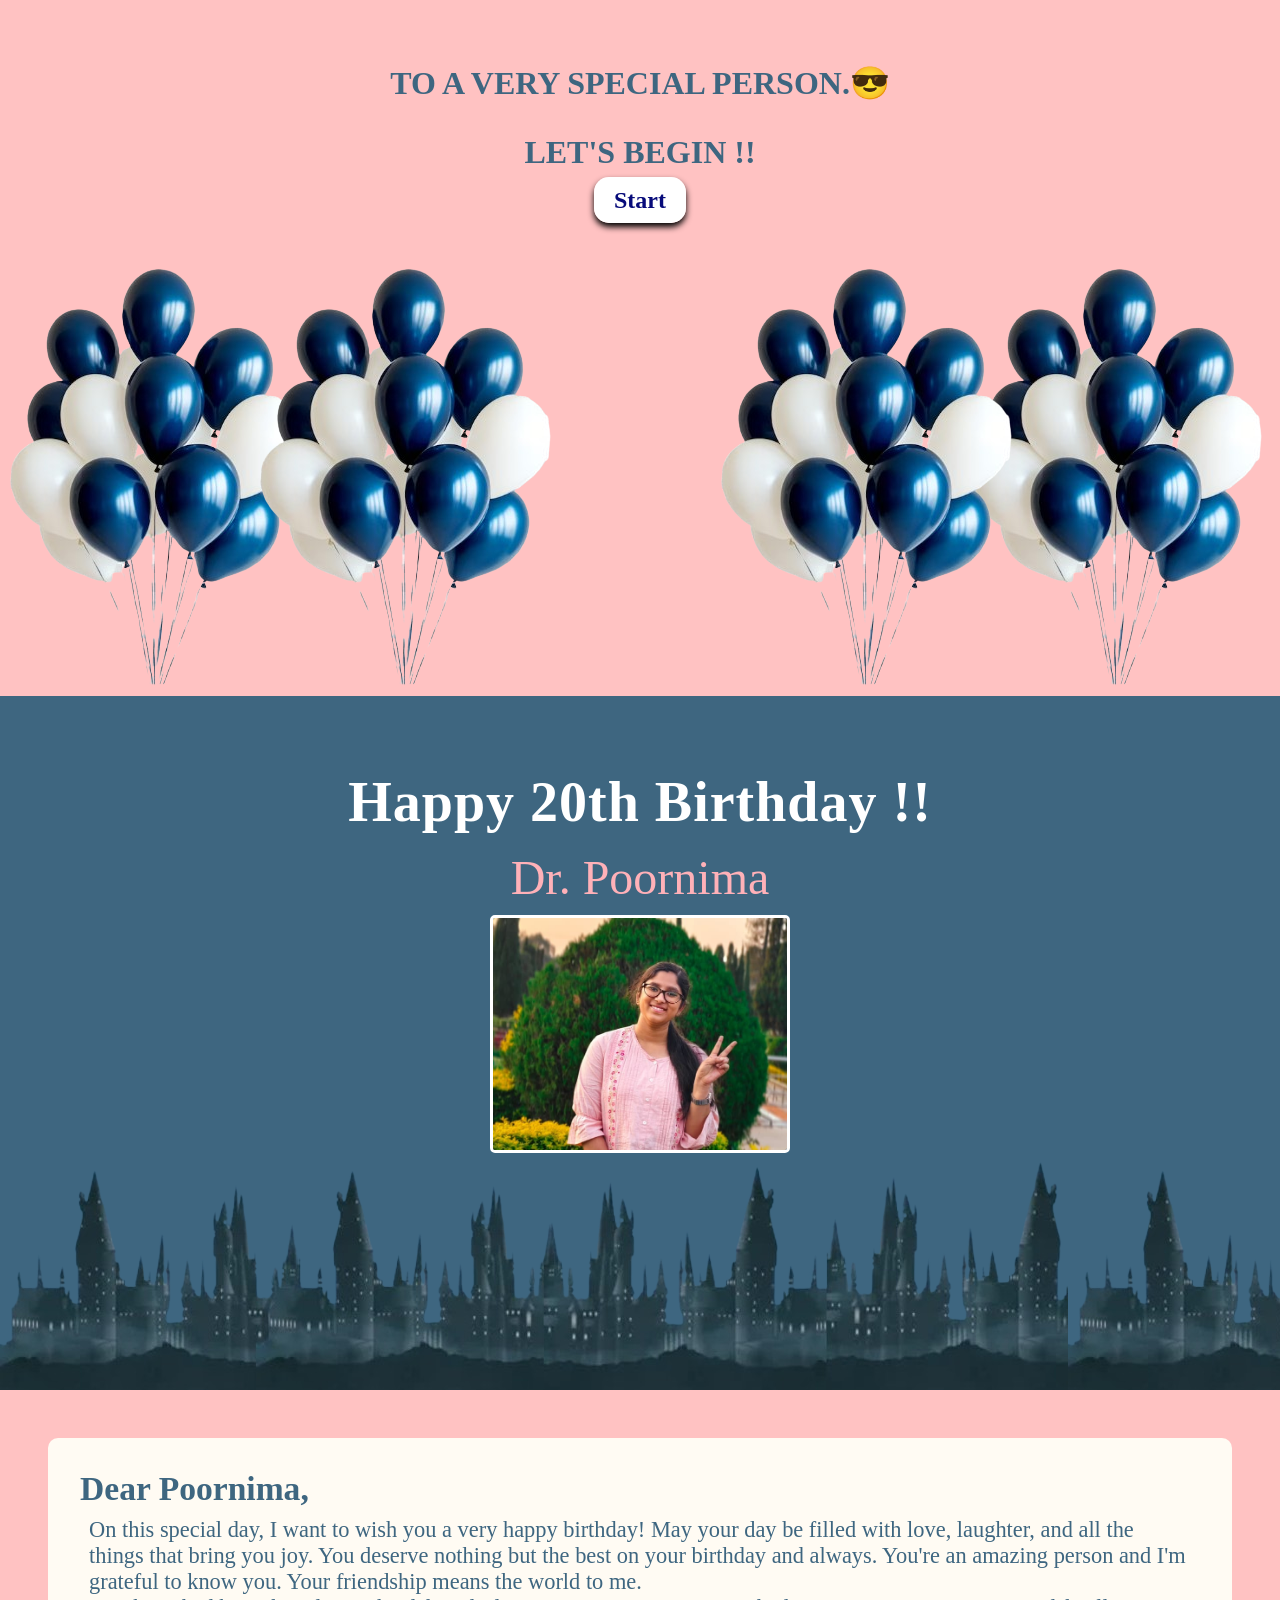
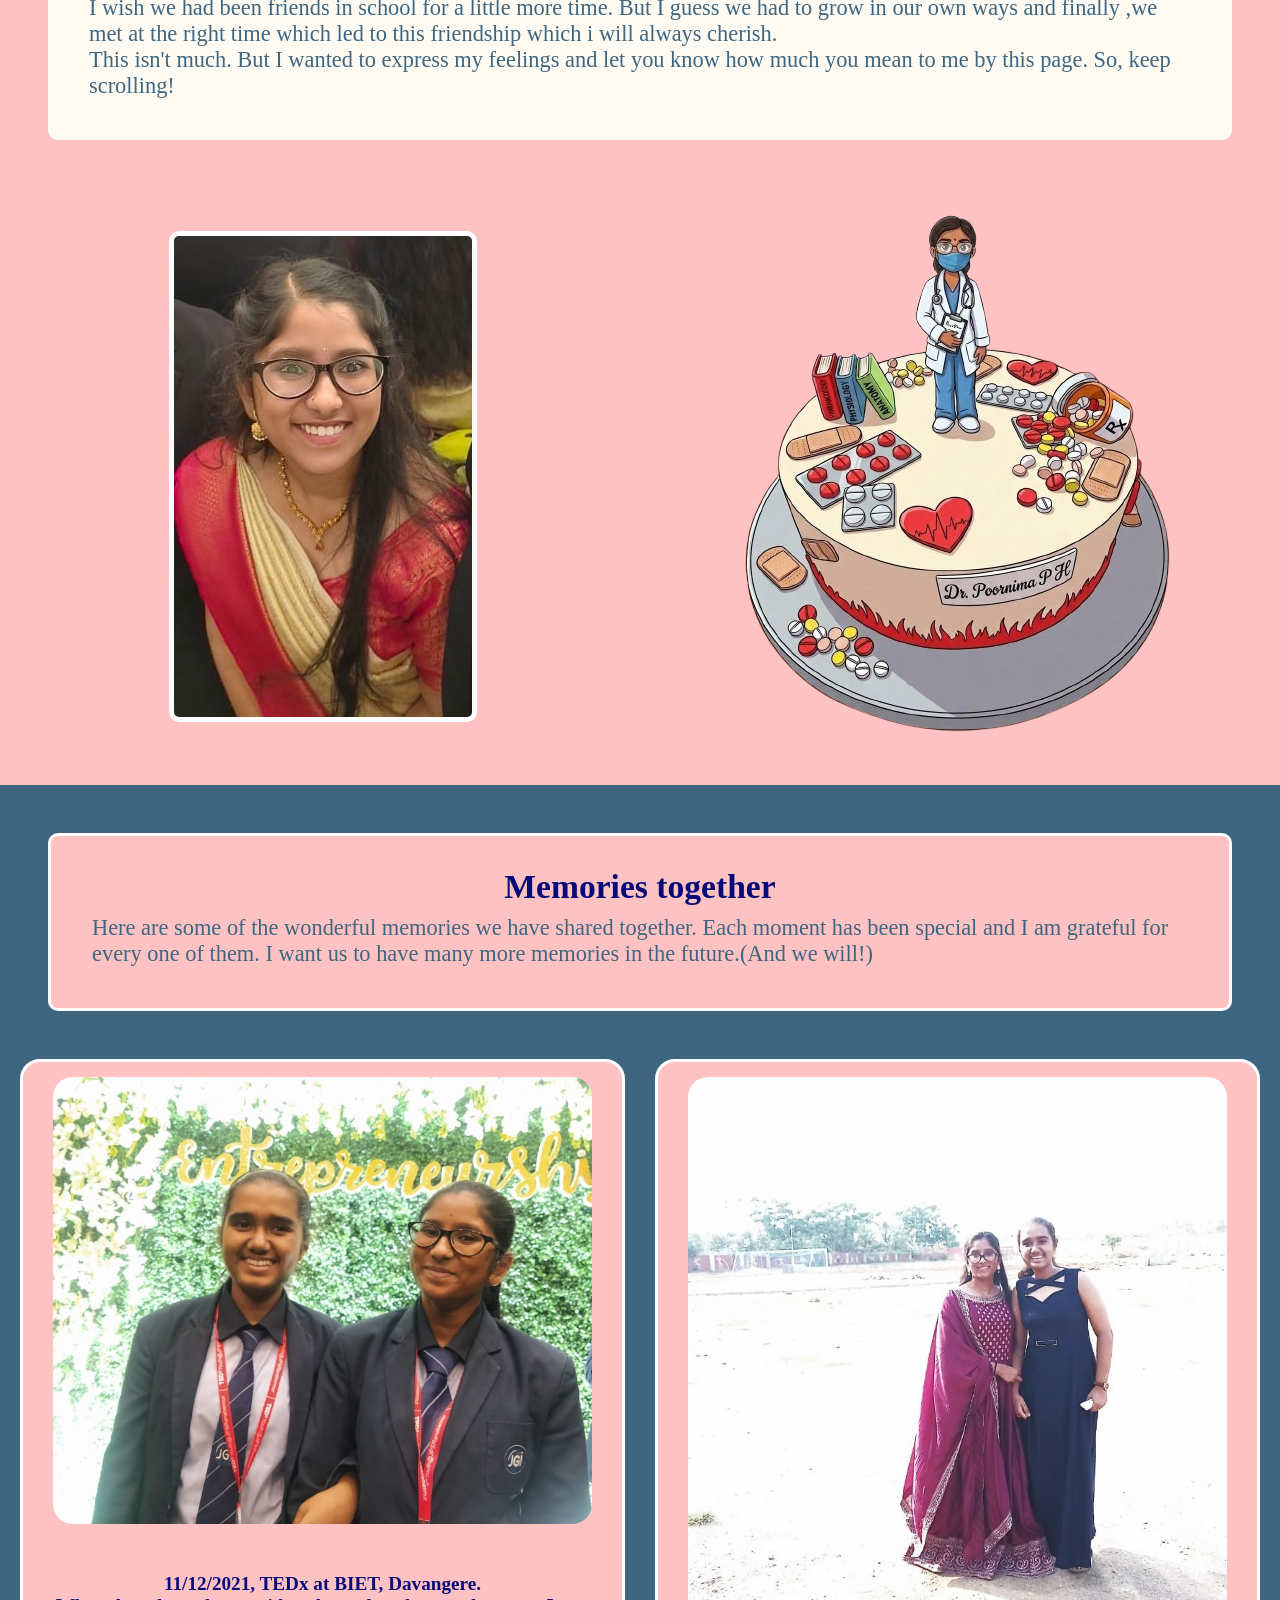
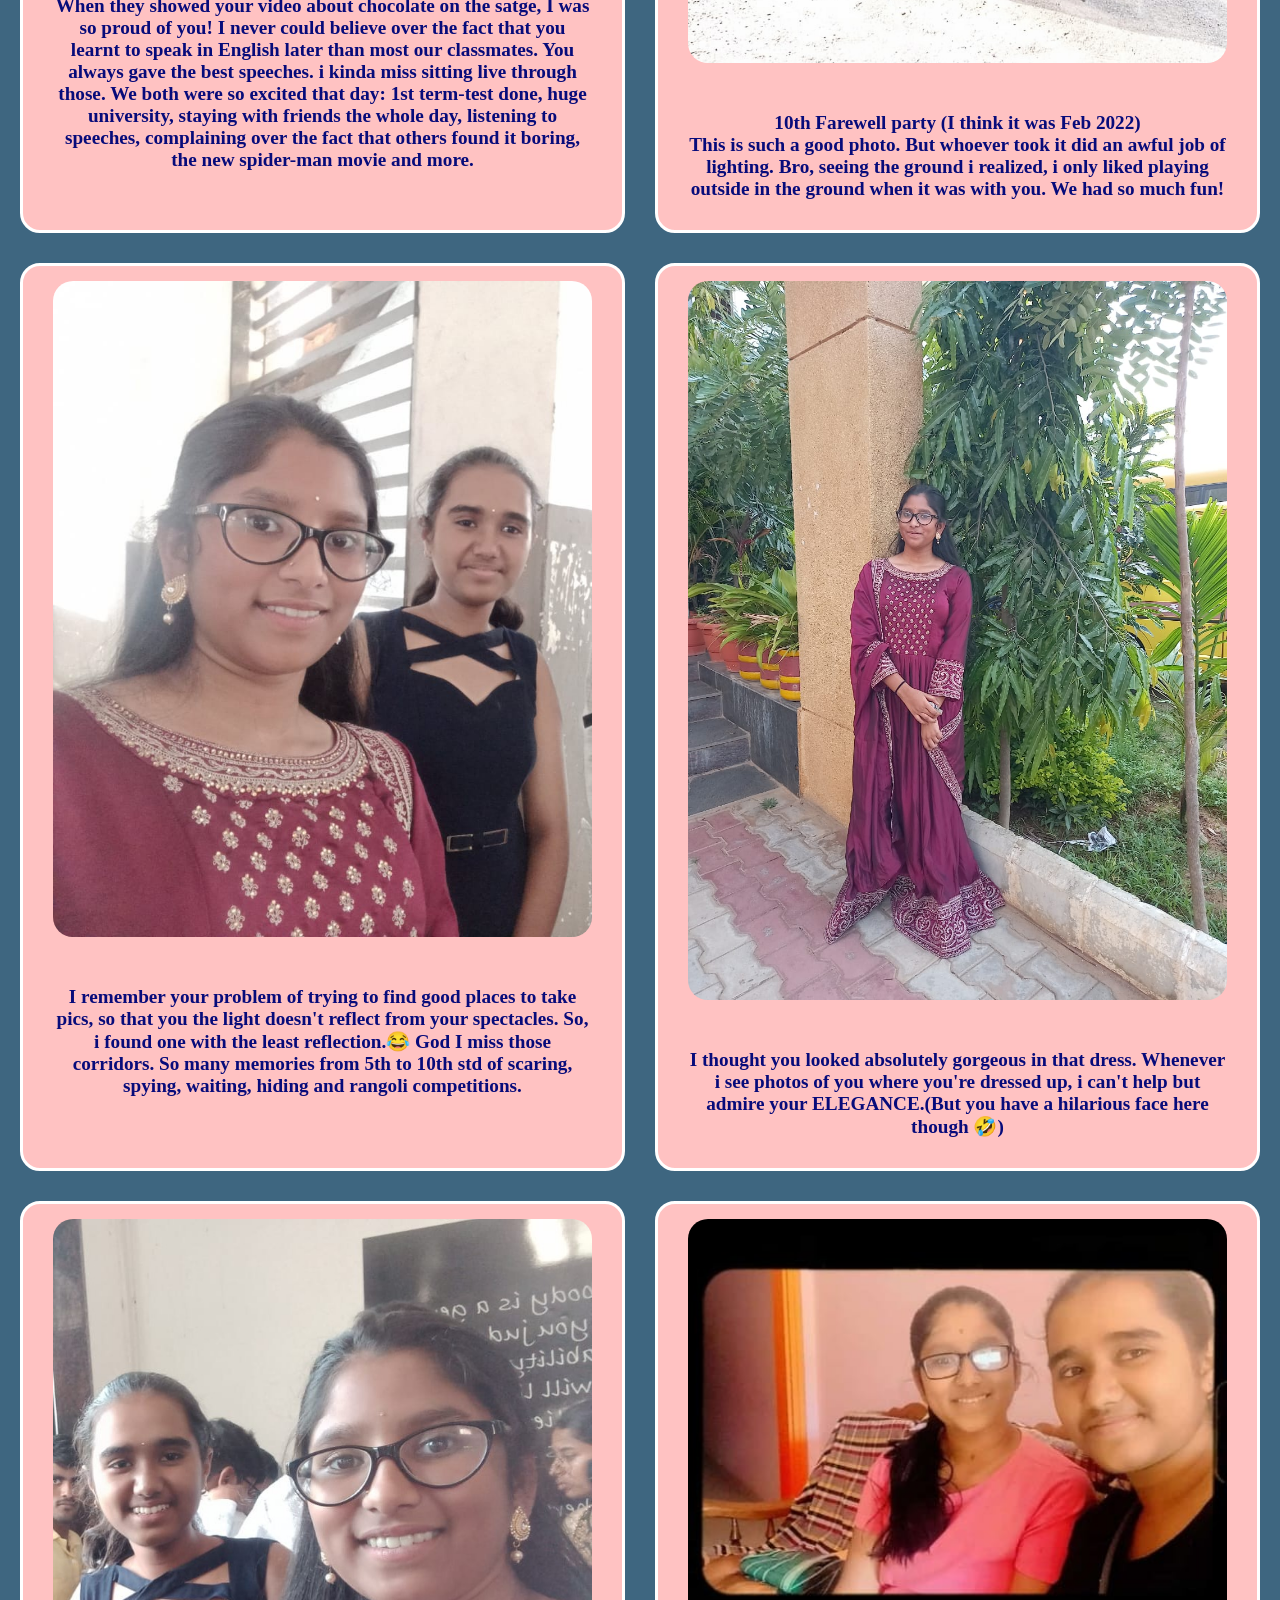
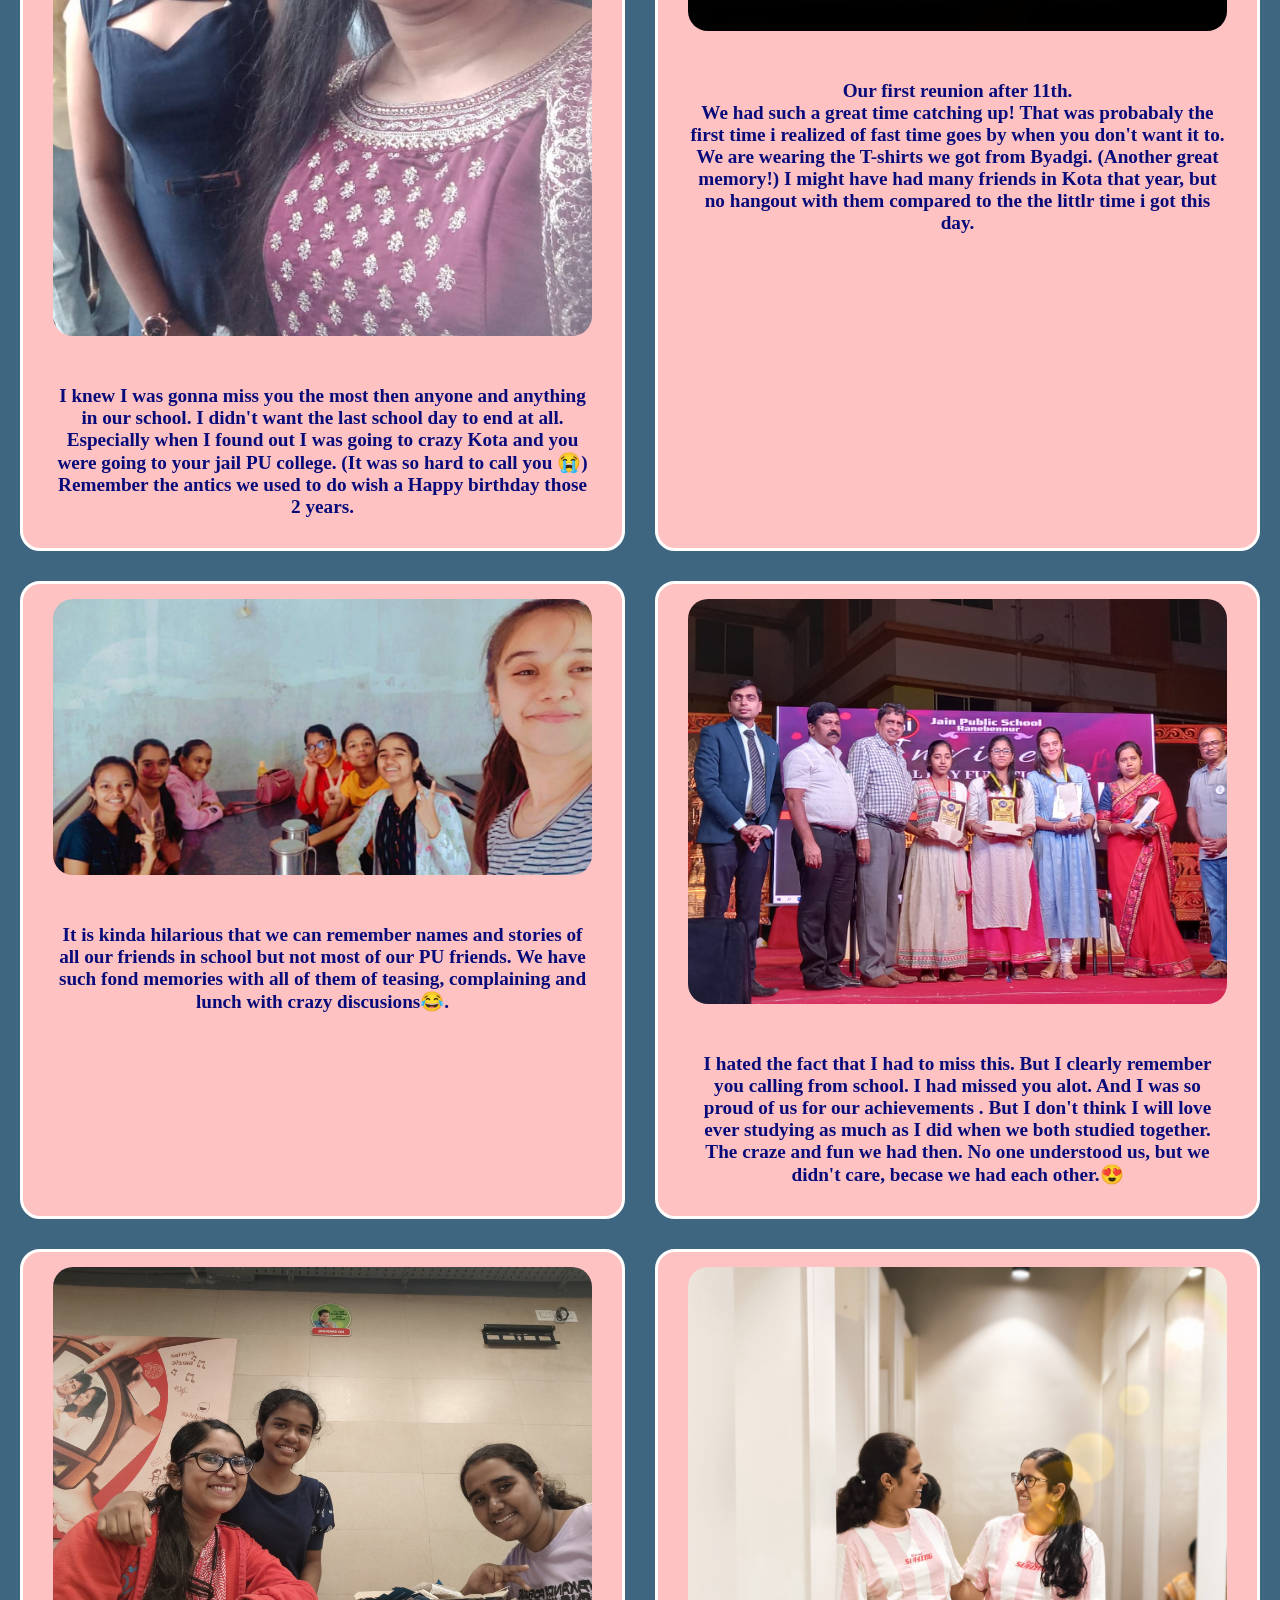
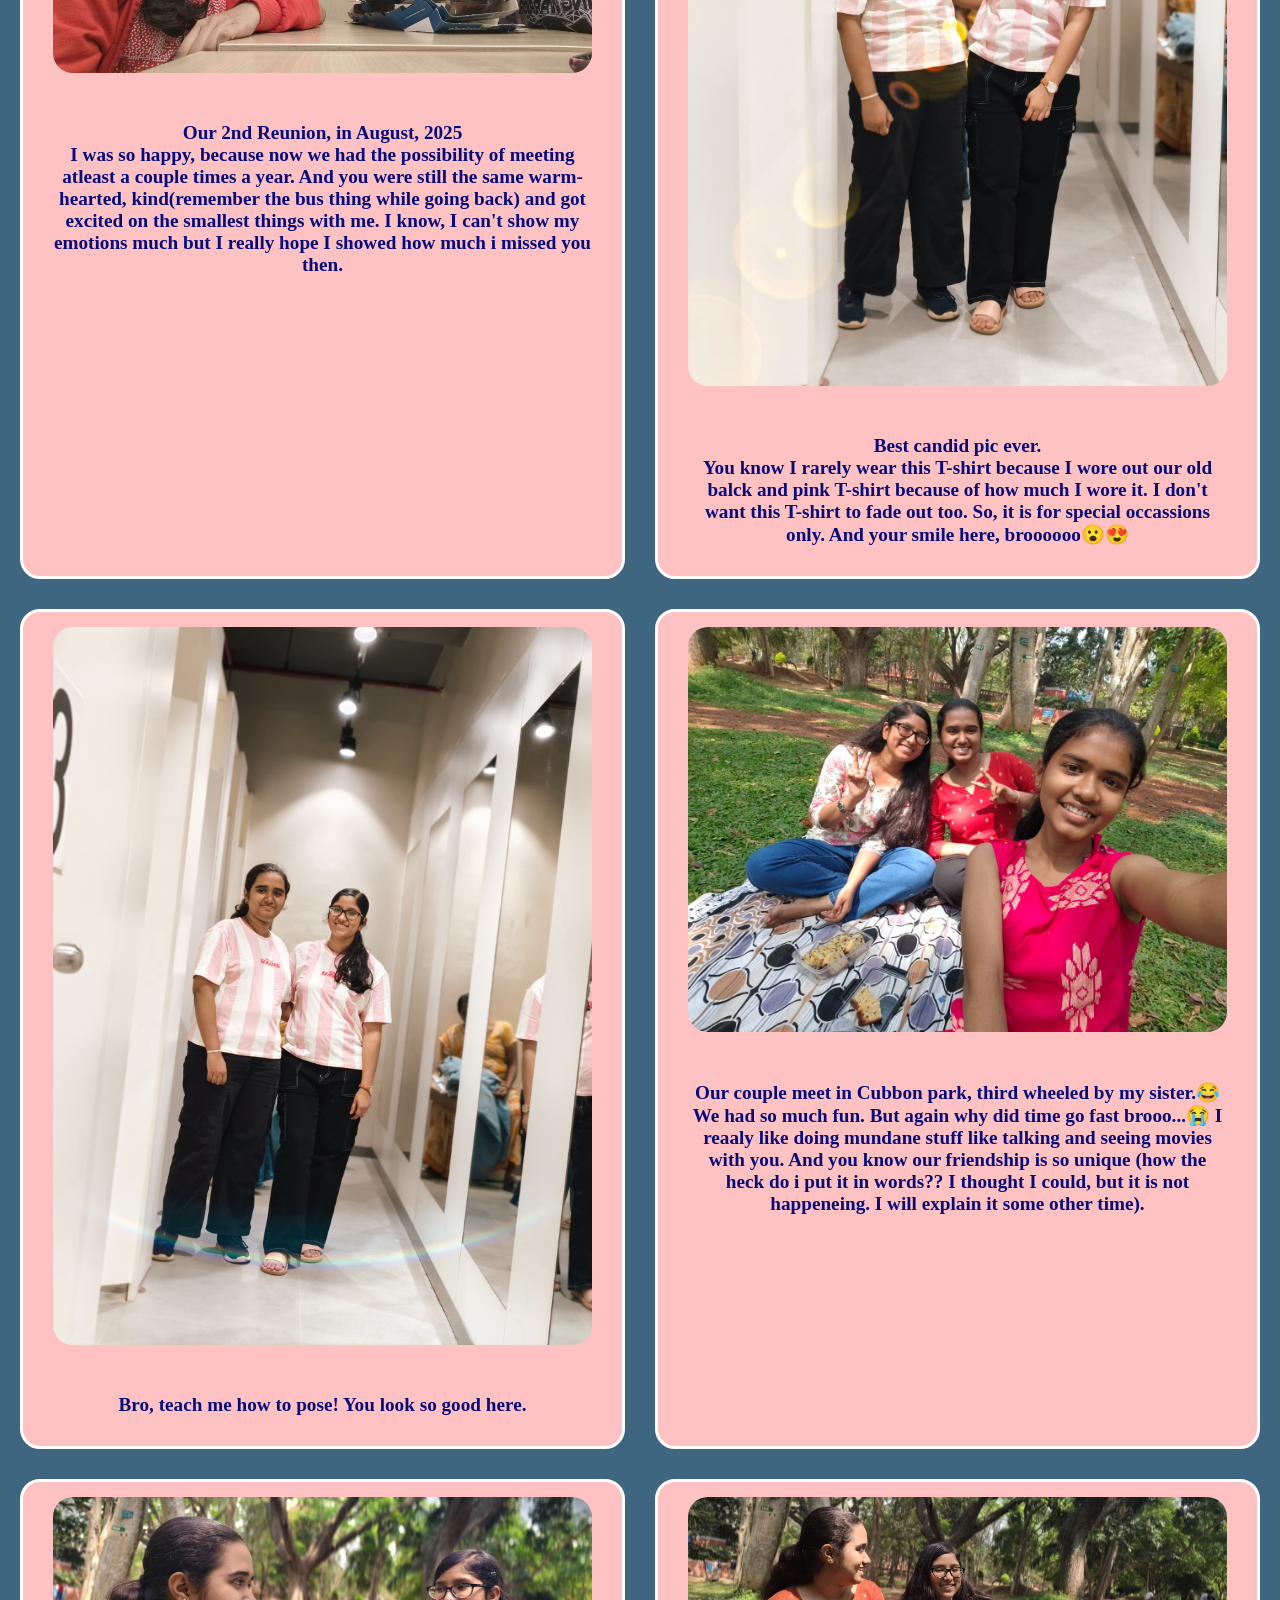
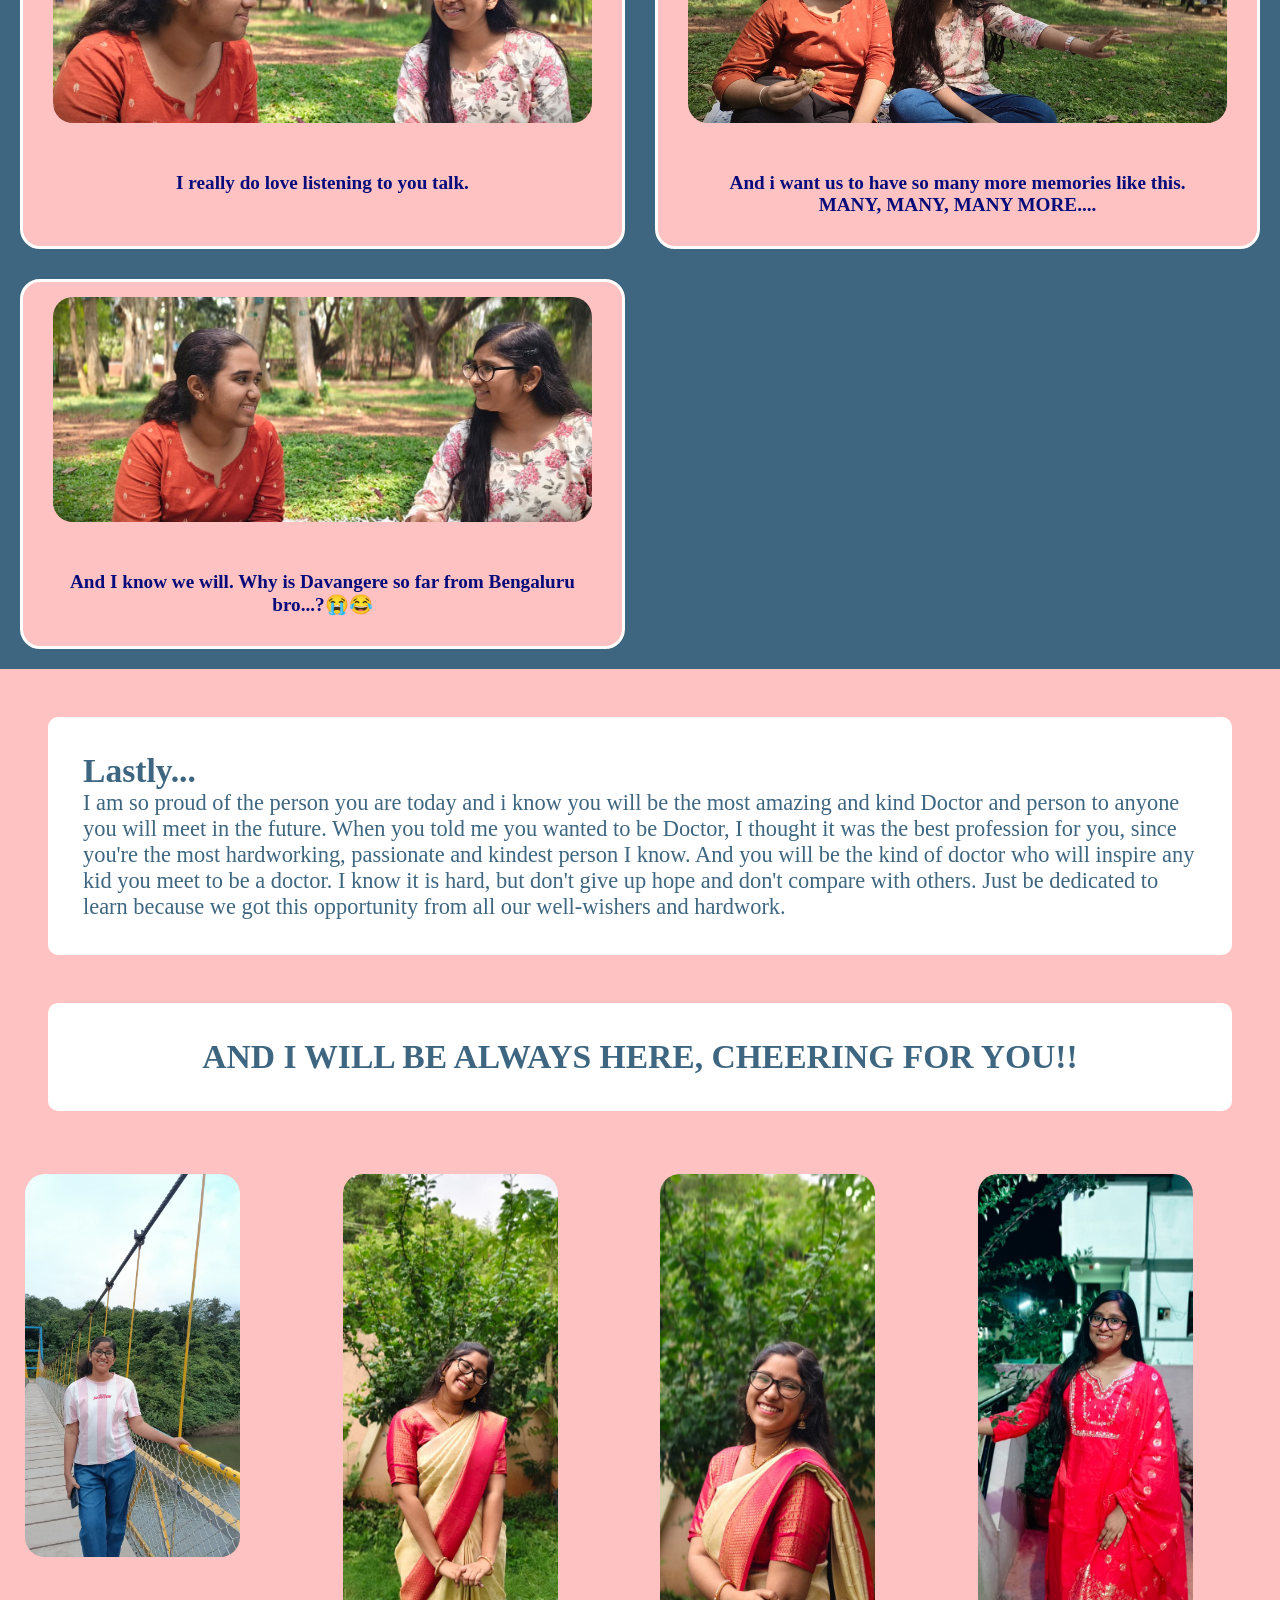
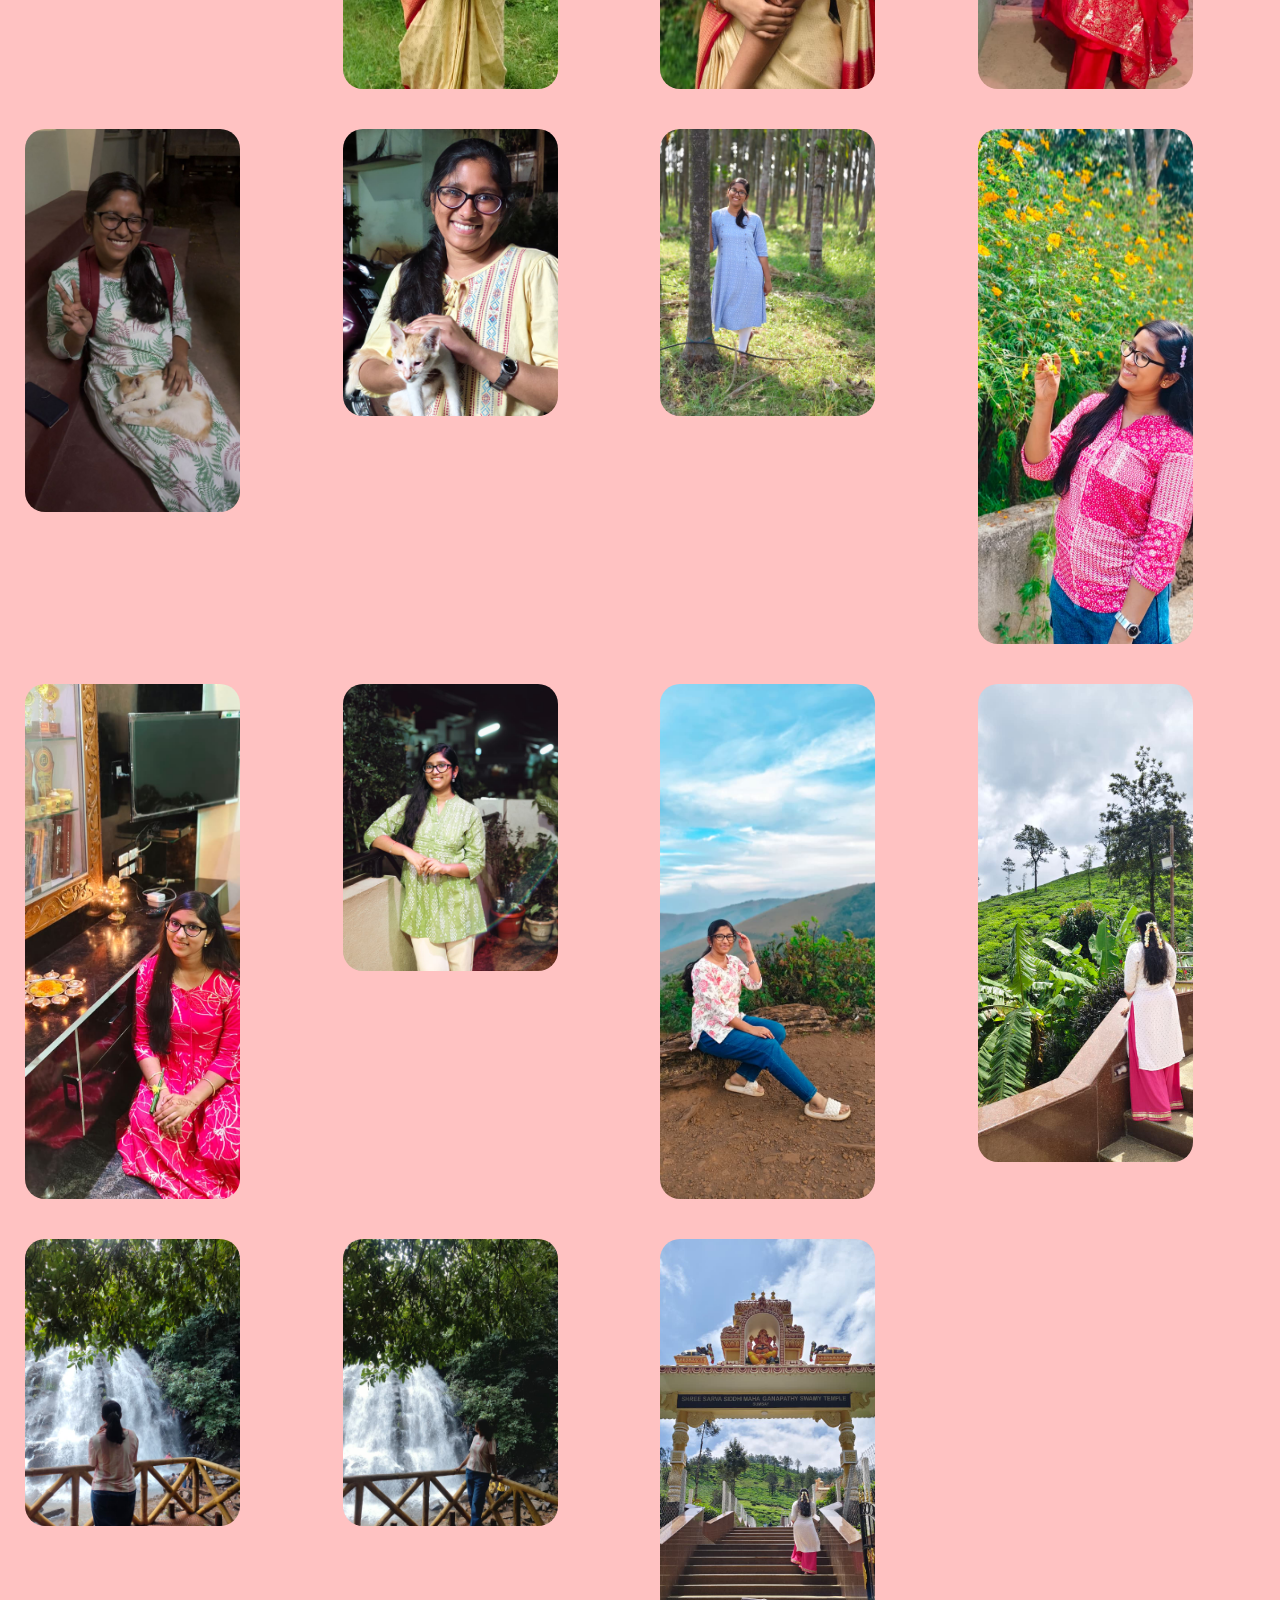
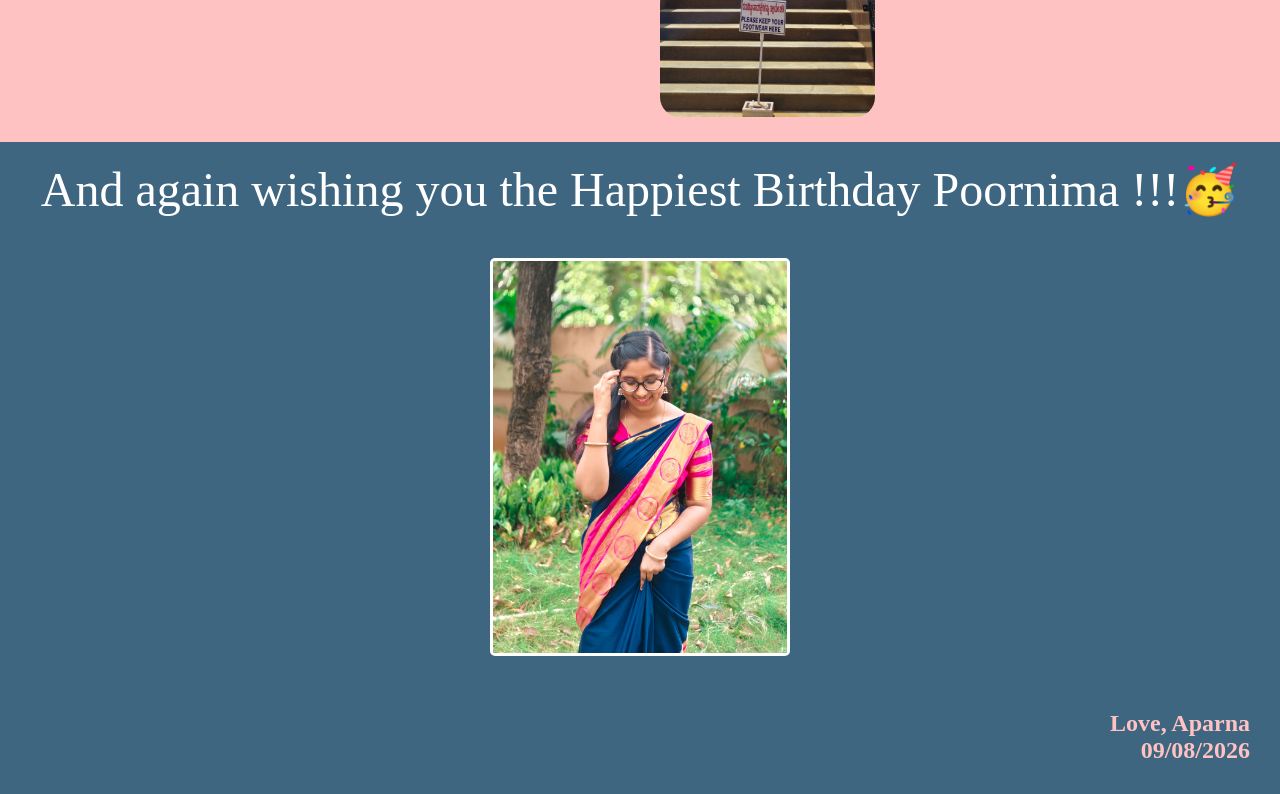
<file: index.html>
<!DOCTYPE html>
<html lang="en">
<head>
    <meta charset="UTF-8"> 
    <meta name="viewport" content="width=device-width, initial-scale=1.0">
    <title>HBD_Poornima</title>

    <link rel="icon" href="images/cake.png" type="image/png">
    <link rel="stylesheet" href="hbd.css">

</head>
<body>
    <section class="Hero-section" id="heroSec" data-b_color="pink">
        <div class="centre">
            <h2 class="hero-title">TO A VERY SPECIAL PERSON.😎 </h2>
            <h2 class="hero-title">LET'S BEGIN !!</h2>
            <a href="#titleSec" class=" Start-btn">Start</a>
        </div>
        
        <div class="hero-imgs">
            <img src="images/b_ballons_1.png" alt="blue ballons" class="ballon1">
            <img src="images/b_ballons_1.png" alt="blue ballons" class="ballon2">
            <img src="images/b_ballons_1.png" alt="blue ballons" class="ballon3">
            <img src="images/b_ballons_1.png" alt="blue ballons" class="ballon4">
        </div>   
    </section>

    <section class="Title-section" id="titleSec" data-b_color="azure" >
        <div class="b-banner">
            <h1 class="b-heading">Happy 20th Birthday !!</h1>
            <h1 class="b-girl">Dr. Poornima</h1>
        </div>
        <div class="title-img">
            <img src="images/title-pic.jpeg" alt="birthday girl" class="title-pic" width="300px">
        </div>
        <div class="footer-imgs">
            <img src="images/azure-footer.png" alt="hogwarts-castle-footer" class="azure-footer">
            <img src="images/azure-footer.png" alt="hogwarts-castle-footer" class="azure-footer">
        </div>
    </section>

    <section class="letter-section" data-b_color="pink">
        <div class="letter-box">
            <h2 class="letter-title">Dear Poornima,</h2>
            <p class="letter-text">On this special day, I want to wish you a very happy birthday! May your day be filled with love, laughter, and all the things that bring you joy. You deserve nothing but the best on your birthday and always. You're an amazing person and I'm grateful to know you. Your friendship means the world to me.<br>
            I wish we had been friends in school for a little more time. But I guess we had to grow in our own ways and finally ,we met at the right time which led to this friendship which i will always cherish. 
        <br>
    This isn't much. But I wanted to express my feelings and let you know how much you mean to me by this page. So, keep scrolling!</p>
        </div>
        <div class="letter-imgs">
            <img src="images/letter-pic.jpeg" alt="ballons" class="letter-pic"  >
            <img src="images/cake.png" alt="doctor-cake" class="cake-pic">
        </div>
    </section>


    <section class="together-section" data-b_color="azure">
        <div class="together-box">
            <h2 class="together-title">Memories together</h2>
            <p class="together-text">Here are some of the wonderful memories we have shared together. Each moment has been special and I am grateful for every one of them. I want us to have many more memories in the future.(And we will!)</p>
        </div>
        <div class="together-imgs">
            <figure>
                <img src="images/mem1.jpeg" alt="memories1" class="memories-pic">
                <figcaption class="memories-caption"><b>11/12/2021, TEDx at BIET, Davangere.</b><br>When they showed your video about chocolate on the satge, I was so proud of you! I never could believe over the fact that you learnt to speak in English later than most our classmates. You always gave the best speeches. i kinda miss sitting live through those. We both were so excited that day: 1st term-test done, huge university, staying with friends the whole day, listening to speeches, complaining over the fact that others found it boring, the new spider-man movie and more.</figcaption>
            </figure>
            <figure>
                <img src="images/mem2.jpeg" alt="memories2" class="memories-pic">
                <figcaption class="memories-caption"><b>10th Farewell party (I think it was Feb 2022)</b><br>This is such a good photo. But whoever took it did an awful job of lighting. Bro, seeing the ground i realized, i only liked playing outside in the ground when it was with you. We had so much fun! </figcaption>
            </figure>       
            <figure>
                <img src="images/mem3.jpeg" alt="memories3" class="memories-pic">
                <figcaption class="memories-caption">I remember your problem of trying to find good places to take pics, so that you the light doesn't reflect from your spectacles. So, i found one with the least reflection.😂 God I miss those corridors. So many memories from 5th to 10th std of scaring, spying, waiting, hiding and rangoli competitions.</figcaption>
            </figure>
            <figure>
                <img src="images/mem4.jpeg" alt="memories4" class="memories-pic">
                <figcaption class="memories-caption">I thought you looked absolutely gorgeous in that dress. Whenever i see photos of you where you're dressed up, i can't help but admire your ELEGANCE.(But you have a hilarious face here though 🤣)</figcaption>
            </figure>
            <figure>
                <img src="images/mem5.jpeg" alt="memories5" class="memories-pic">
                <figcaption class="memories-caption">I knew I was gonna miss you the most then anyone and anything in our school. I didn't want the last school day to end at all. Especially when I found out I was going to crazy Kota and you were going to your jail PU college. (It was so hard to call you 😭) Remember the antics we used to do wish a Happy birthday those 2 years. </figcaption>    
            </figure>
            <figure>
                <img src="images/mem6.jpeg" alt="memories6" class="memories-pic">
                <figcaption class="memories-caption">Our first reunion after 11th.<br>We had such a great time catching up! That was probabaly the first time i realized of fast time goes by when you don't want it to. We are wearing the T-shirts we got from Byadgi. (Another great memory!) I might have had many friends in Kota that year, but no hangout with them compared to the the littlr time i got this day.</figcaption>   
            </figure>
            <figure>
                <img src="images/mem7.jpeg" alt="memories7" class="memories-pic">
                <figcaption class="memories-caption">It is kinda hilarious that we can remember names and stories of all our friends in school but not most of our PU friends. We have such fond memories with all of them of teasing, complaining and lunch with crazy discusions😂. </figcaption>
            </figure>
            <figure>
                <img src="images/mem8.jpeg" alt="memories8" class="memories-pic">
                <figcaption class="memories-caption">I hated the fact that I had to miss this. But I clearly remember you calling from school. I had missed you alot. And I was so proud of us for our achievements . But I don't think I will love ever studying as much as I did when we both studied together. The craze and fun we had then. No one understood us, but we didn't care, becase we had each other.😍 </figcaption>    
            </figure>
            <figure>
                <img src="images/mem9.jpeg" alt="memories9" class="memories-pic">
                <figcaption class="memories-caption">Our 2nd Reunion, in August, 2025<br>I was so happy, because now we had the possibility of meeting atleast a couple times a year. And you were still the same warm-hearted, kind(remember the bus thing while going back) and got excited on the smallest things with me. I know, I can't show my emotions much but I really hope I showed how much i missed you then.</figcaption>
            </figure>
            <figure>
                <img src="images/mem10.jpeg" alt="memories10" class="memories-pic">
                <figcaption class="memories-caption">Best candid pic ever.<br> You know I rarely wear this T-shirt because I wore out our old balck and pink T-shirt because of how much I wore it. I don't want this T-shirt to fade out too. So, it is for special occassions only. And your smile here, broooooo😮😍 </figcaption>
            </figure>
            <figure>
                <img src="images/mem11.jpeg" alt="memories11" class="memories-pic">
                <figcaption class="memories-caption">Bro, teach me how to pose! You look so good here.</figcaption>
            </figure>
            <figure>
                <img src="images/mem12.jpeg" alt="memories12" class="memories-pic">
                <figcaption class="memories-caption">Our couple meet in Cubbon park, third wheeled by my sister.😂 We had so much fun. But again why did time go fast brooo...😭 I reaaly like doing mundane stuff like talking and seeing movies with you. And you know our friendship is so unique (how the heck do i put it in words?? I thought I could, but it is not happeneing. I will explain it some other time).  </figcaption>
            </figure>
            <figure>
                <img src="images/mem13.jpeg" alt="memories13" class="memories-pic">
                <figcaption class="memories-caption">I really do love listening to you talk. </figcaption>   
            </figure>
            <figure>
                <img src="images/mem14.jpeg" alt="memories14" class="memories-pic">
                <figcaption class="memories-caption">And i want us to have so many more memories like this.<br> MANY, MANY, MANY MORE....</figcaption>   
            </figure>
            <figure>
                <img src="images/mem15.jpeg" alt="memories15" class="memories-pic">
                <figcaption class="memories-caption">And I know we will. Why is Davangere so far from Bengaluru bro...?😭😂 </figcaption>   
            </figure>

        </div>
    </section>

    <section class="Her-section" data-b_color="pink">
        <div class="end-box">
            <h2 class="end-title">Lastly...</h2>
            <p class="end-note">I am so proud of the person you are today and i know you will be the most amazing and kind Doctor and person to anyone you will meet in the future. When you told me you wanted to be Doctor, I thought it was the best profession for you, since you're the most hardworking, passionate and kindest person I know. And you will be the kind of doctor who will inspire any kid you meet to be a doctor. I know it is hard, but don't give up hope and don't compare with others. Just be dedicated to learn because we got this opportunity from all our well-wishers and hardwork. </p>
        </div>
    <div class="memory-box">
        <h2 class="last-note">AND I WILL BE ALWAYS HERE, CHEERING FOR YOU!! </h2>
    </div>
    <div class="nice-pics">
        <img src="images/p1.jpeg" alt="pic1">
        <img src="images/p2.jpeg" alt="pic1">
        <img src="images/p3.jpeg" alt="pic1">
        <img src="images/p4.jpeg" alt="pic1">
        <img src="images/p5.jpeg" alt="pic1">
        <img src="images/p6.jpeg" alt="pic1">
        <img src="images/p7.jpeg" alt="pic1">
        <img src="images/p8.jpeg" alt="pic1">
        <img src="images/p9.jpeg" alt="pic1">
        <img src="images/p10.jpeg" alt="pic1"> 
        <img src="images/p12.jpeg" alt="pic1">
        <img src="images/p13.jpeg" alt="pic1">
        <img src="images/p14.jpeg" alt="pic1">
        <img src="images/p15.jpeg" alt="pic1">
        <img src="images/p16.jpeg" alt="pic1">

        
    </div>
    </section>

    <section class="footer" data-b_color="azure">
        <h1 class="footer-text">And again wishing you the Happiest Birthday 
            Poornima !!!🥳</h1>
            <div class="footer-img">
                <img src="images/p11.jpeg" alt="pic1">
            </div>
            
        <h2 class="yours">Love, Aparna <br>09/08/2026</h2> 
    </section>
</body>
</html>
</file>
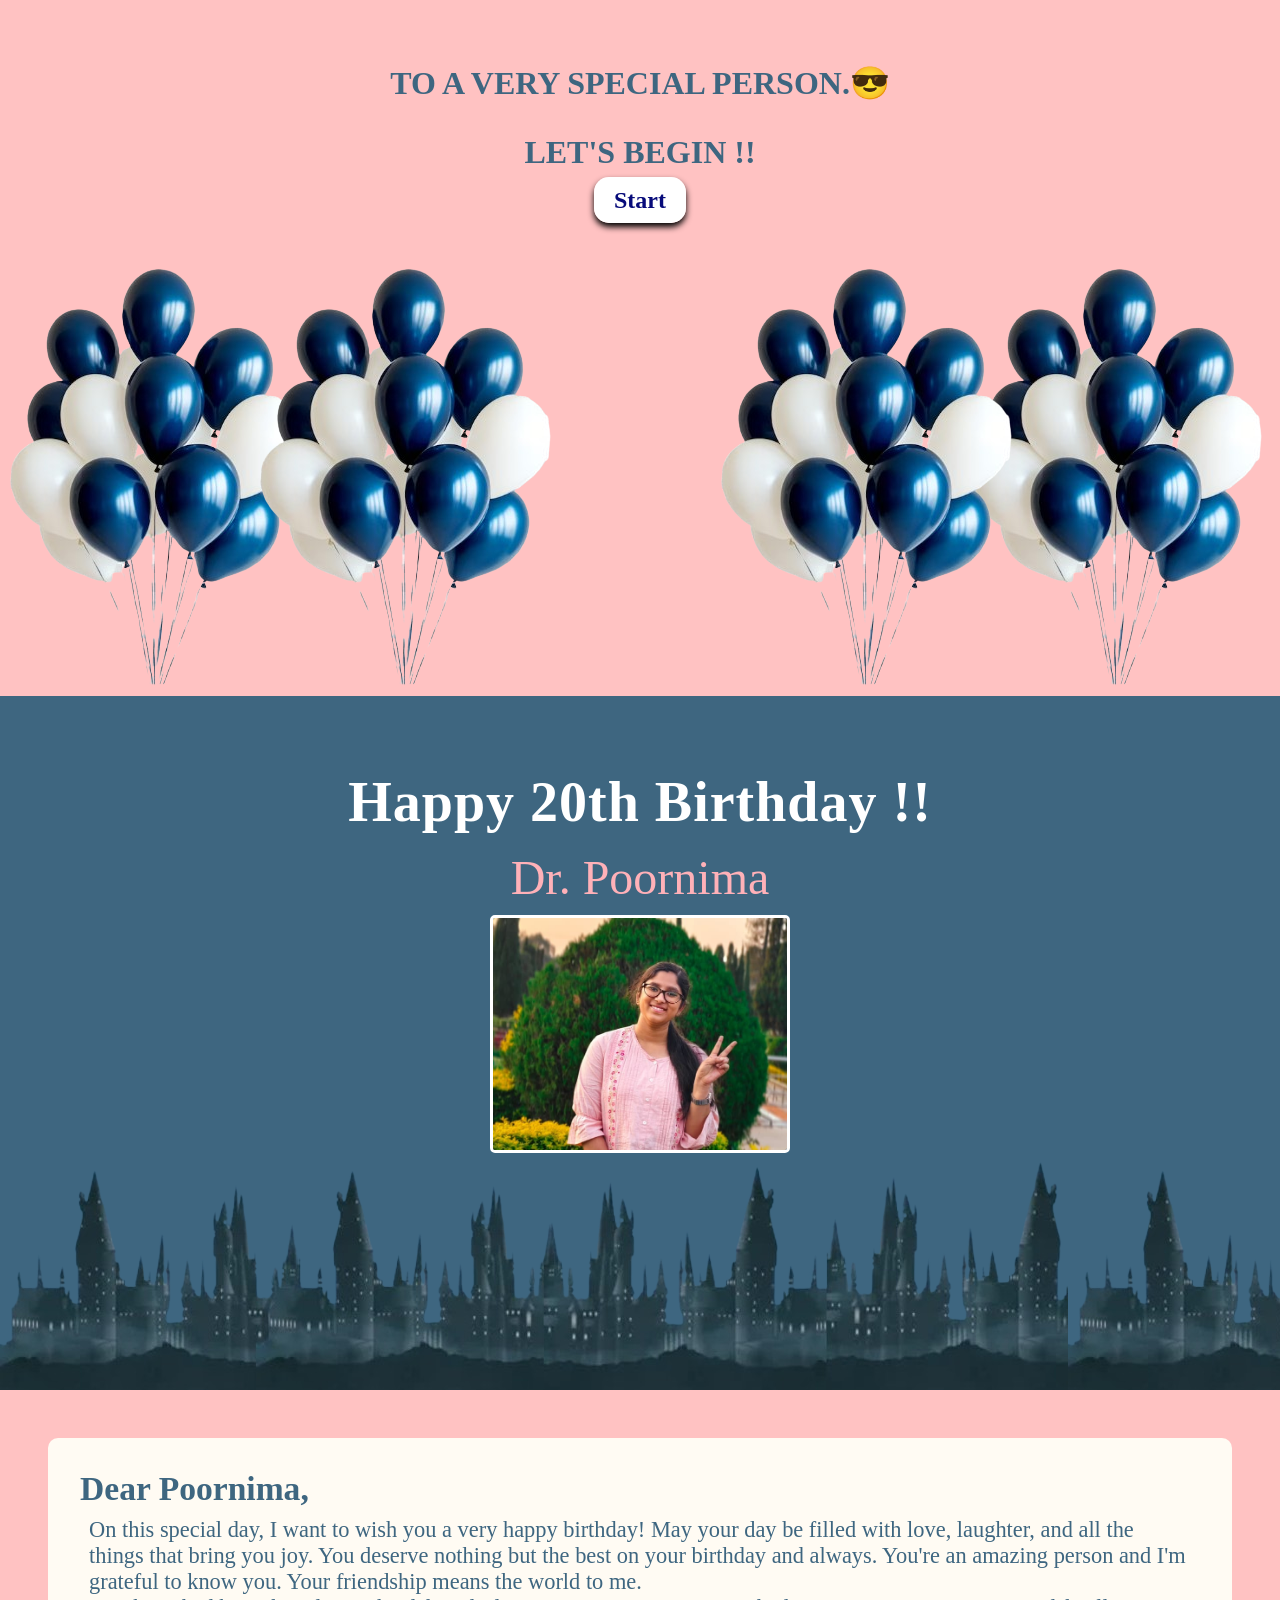
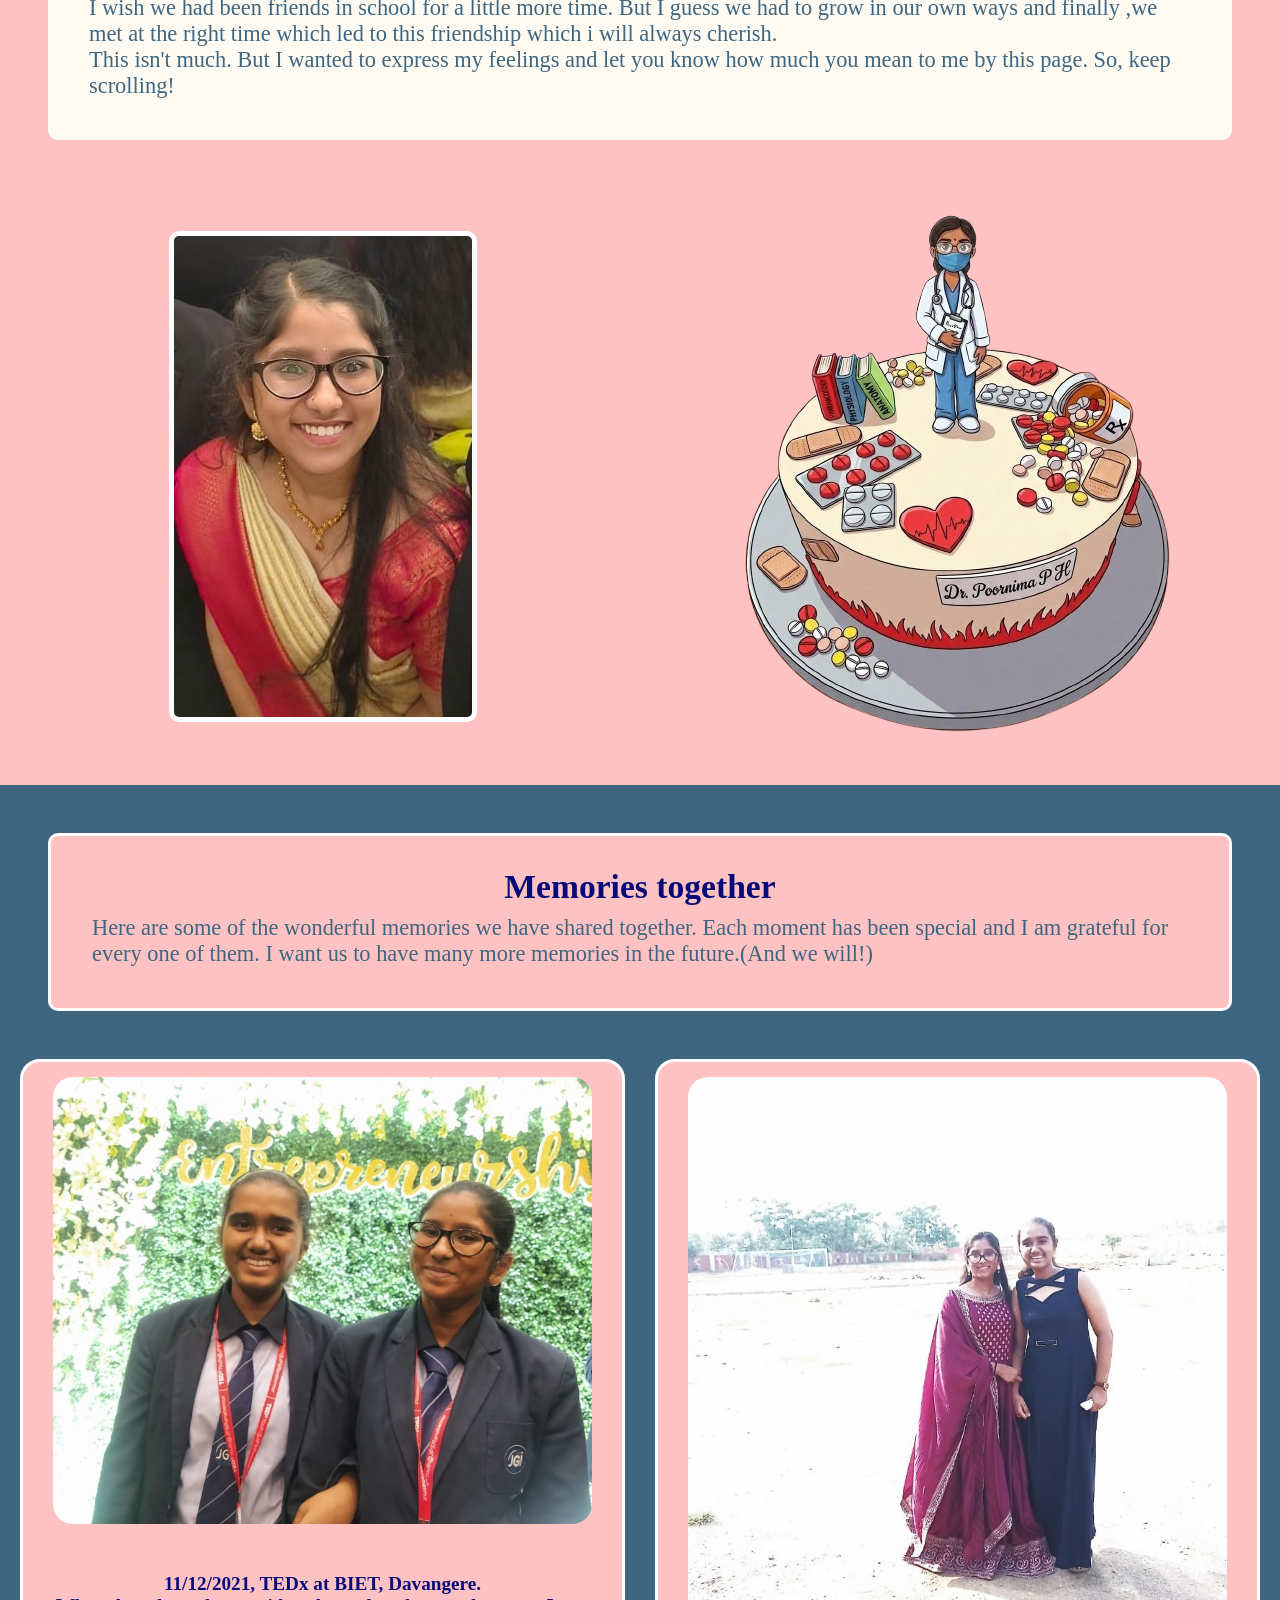
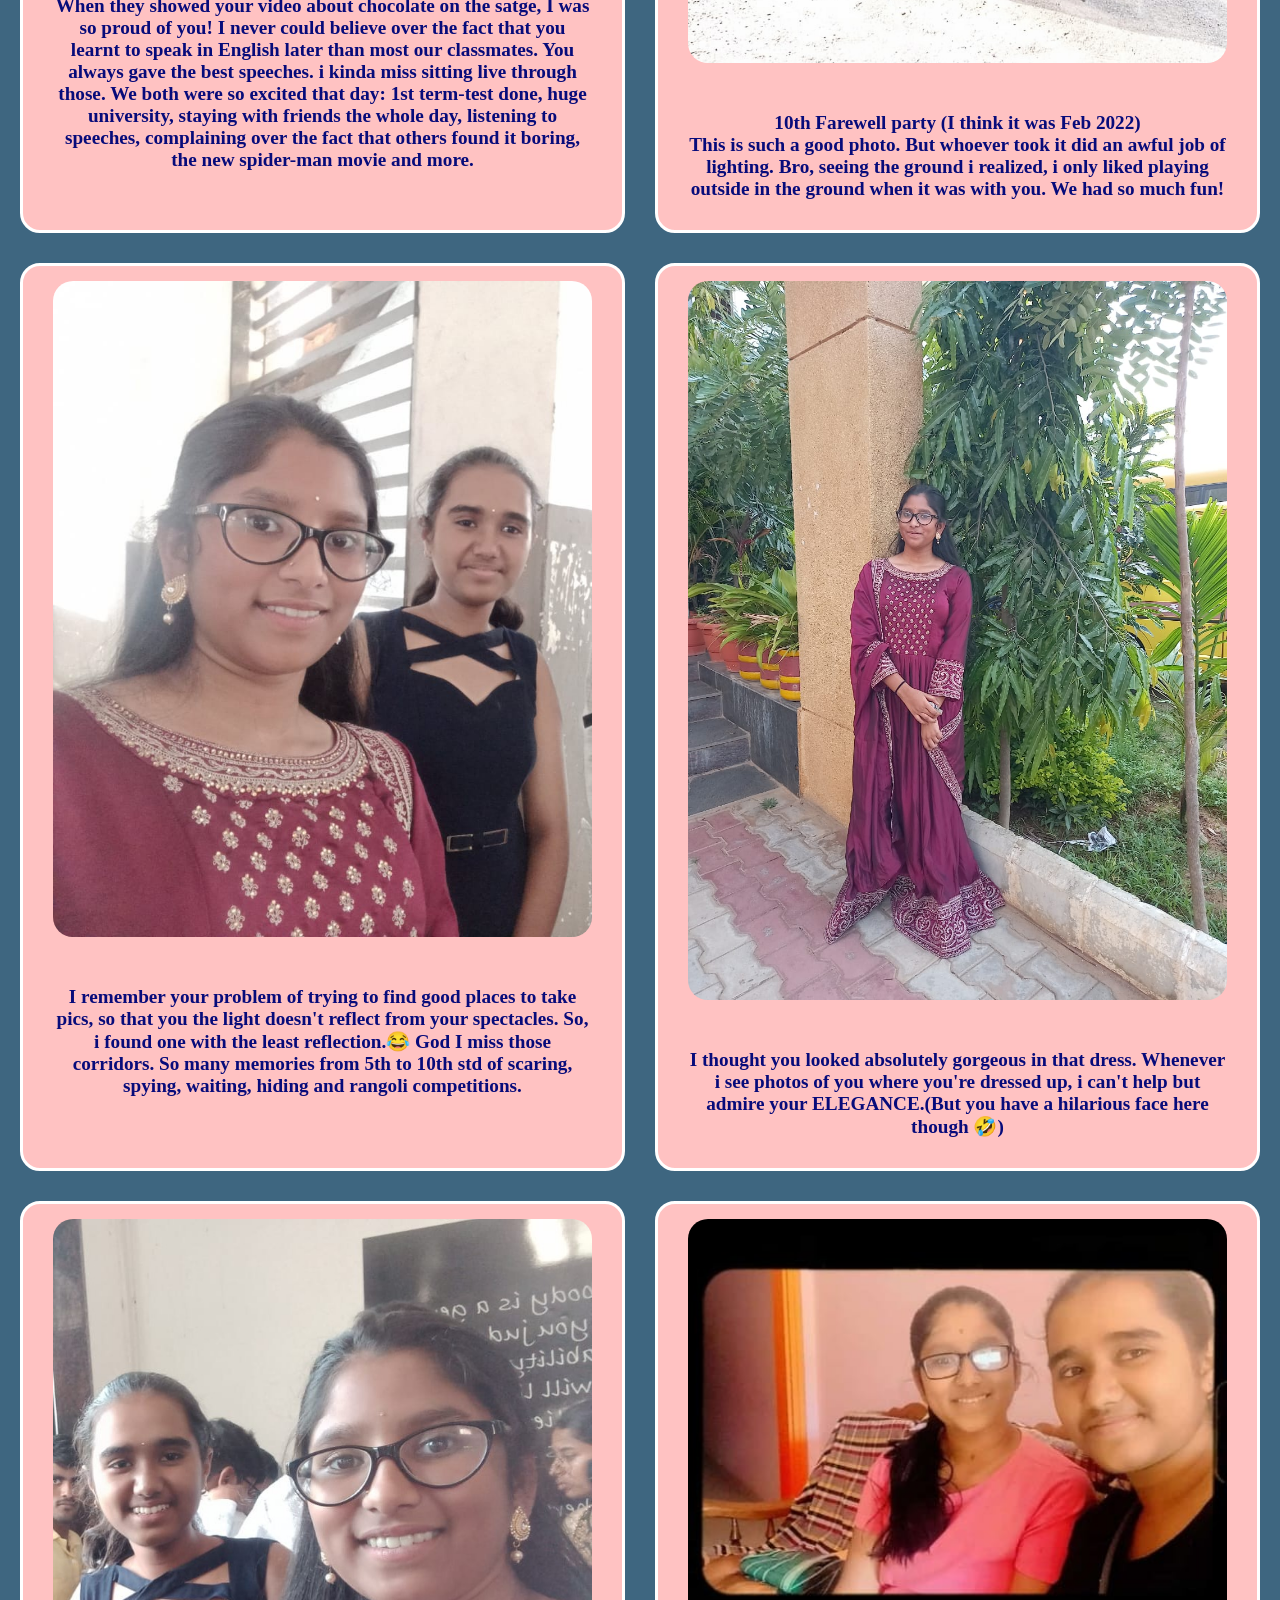
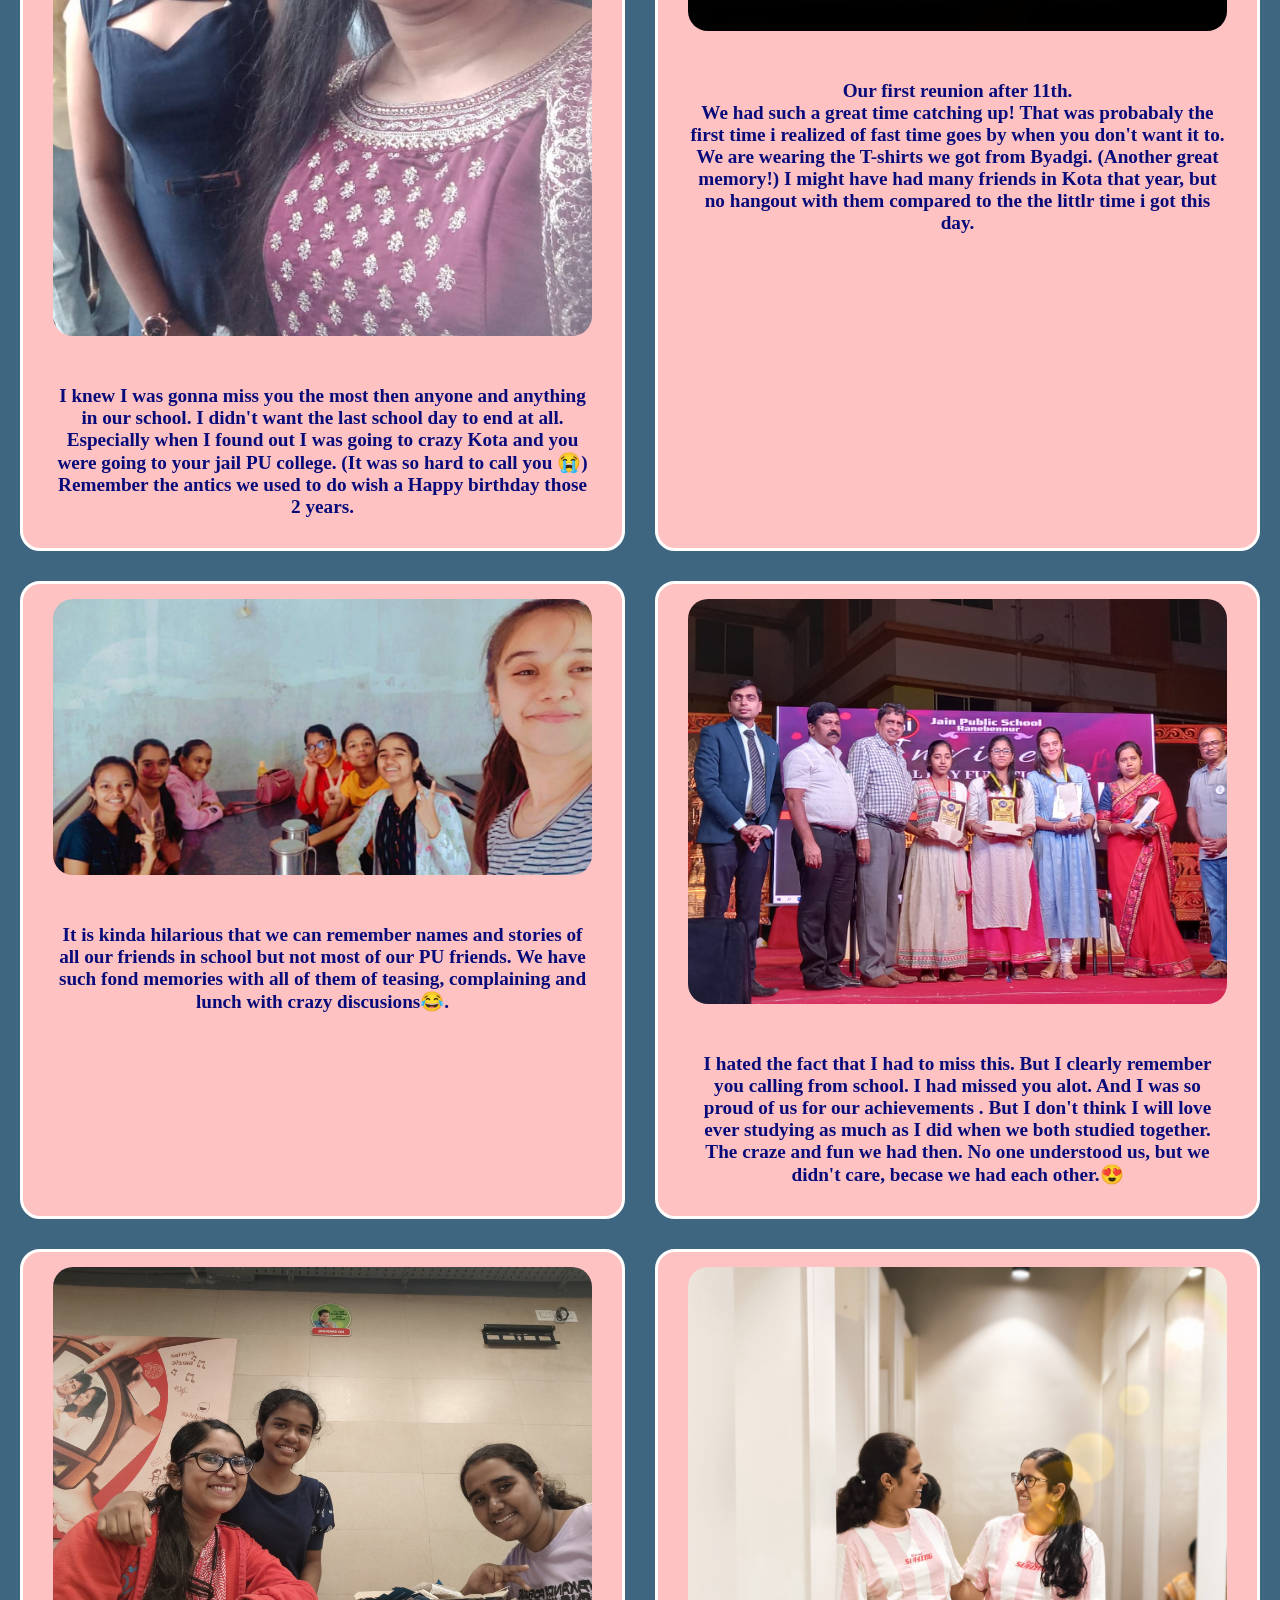
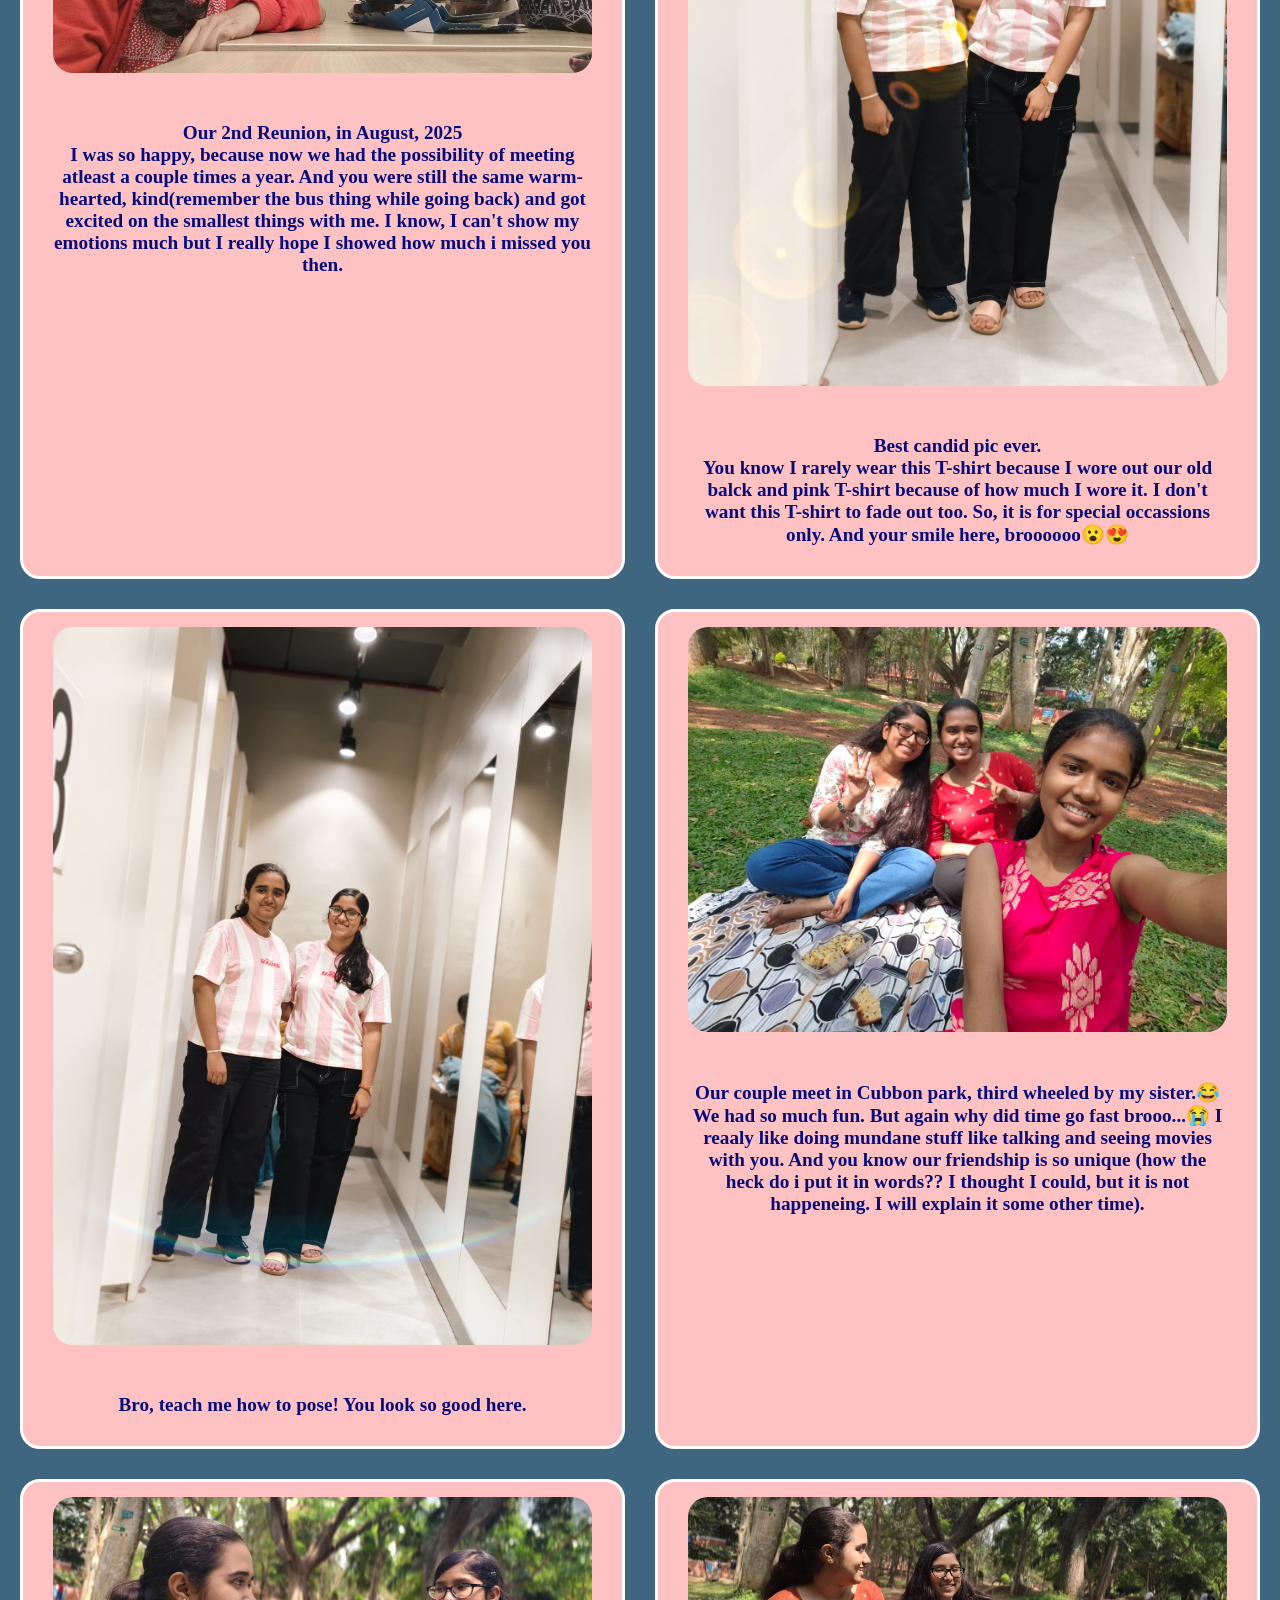
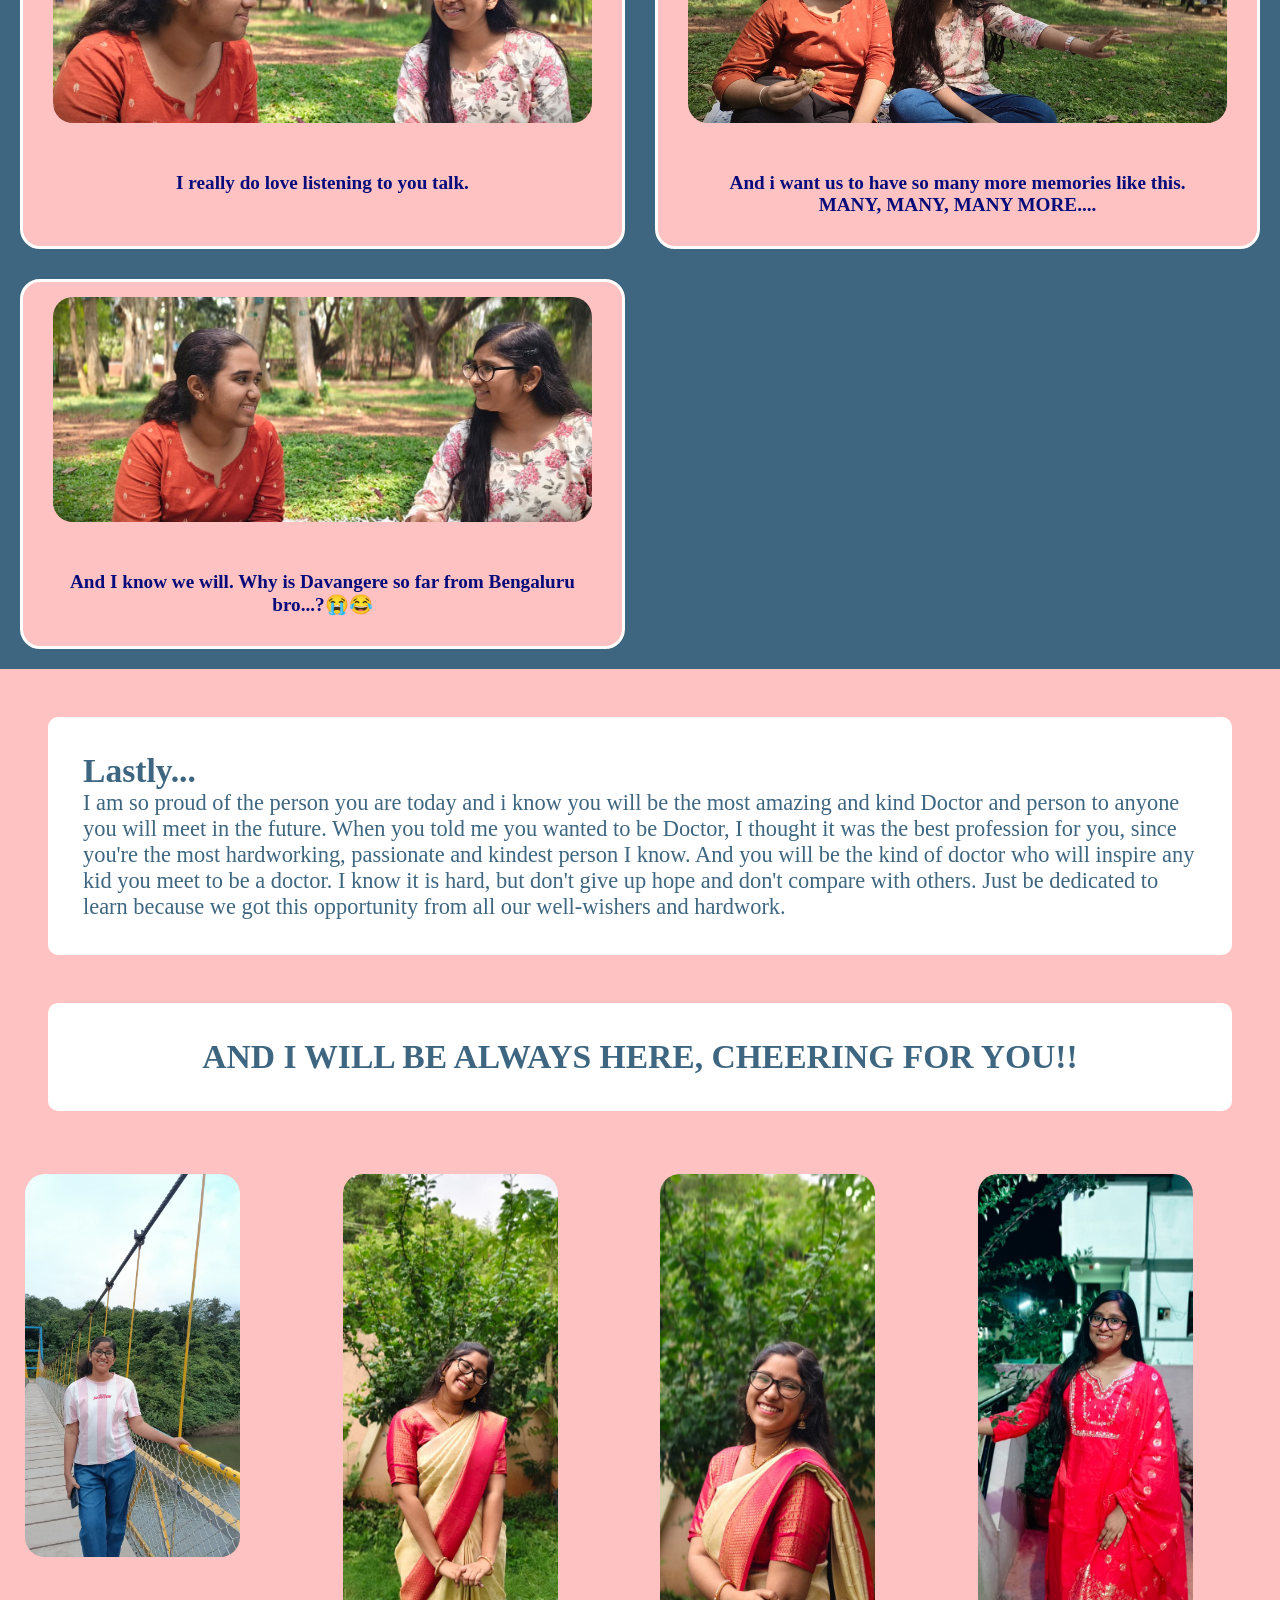
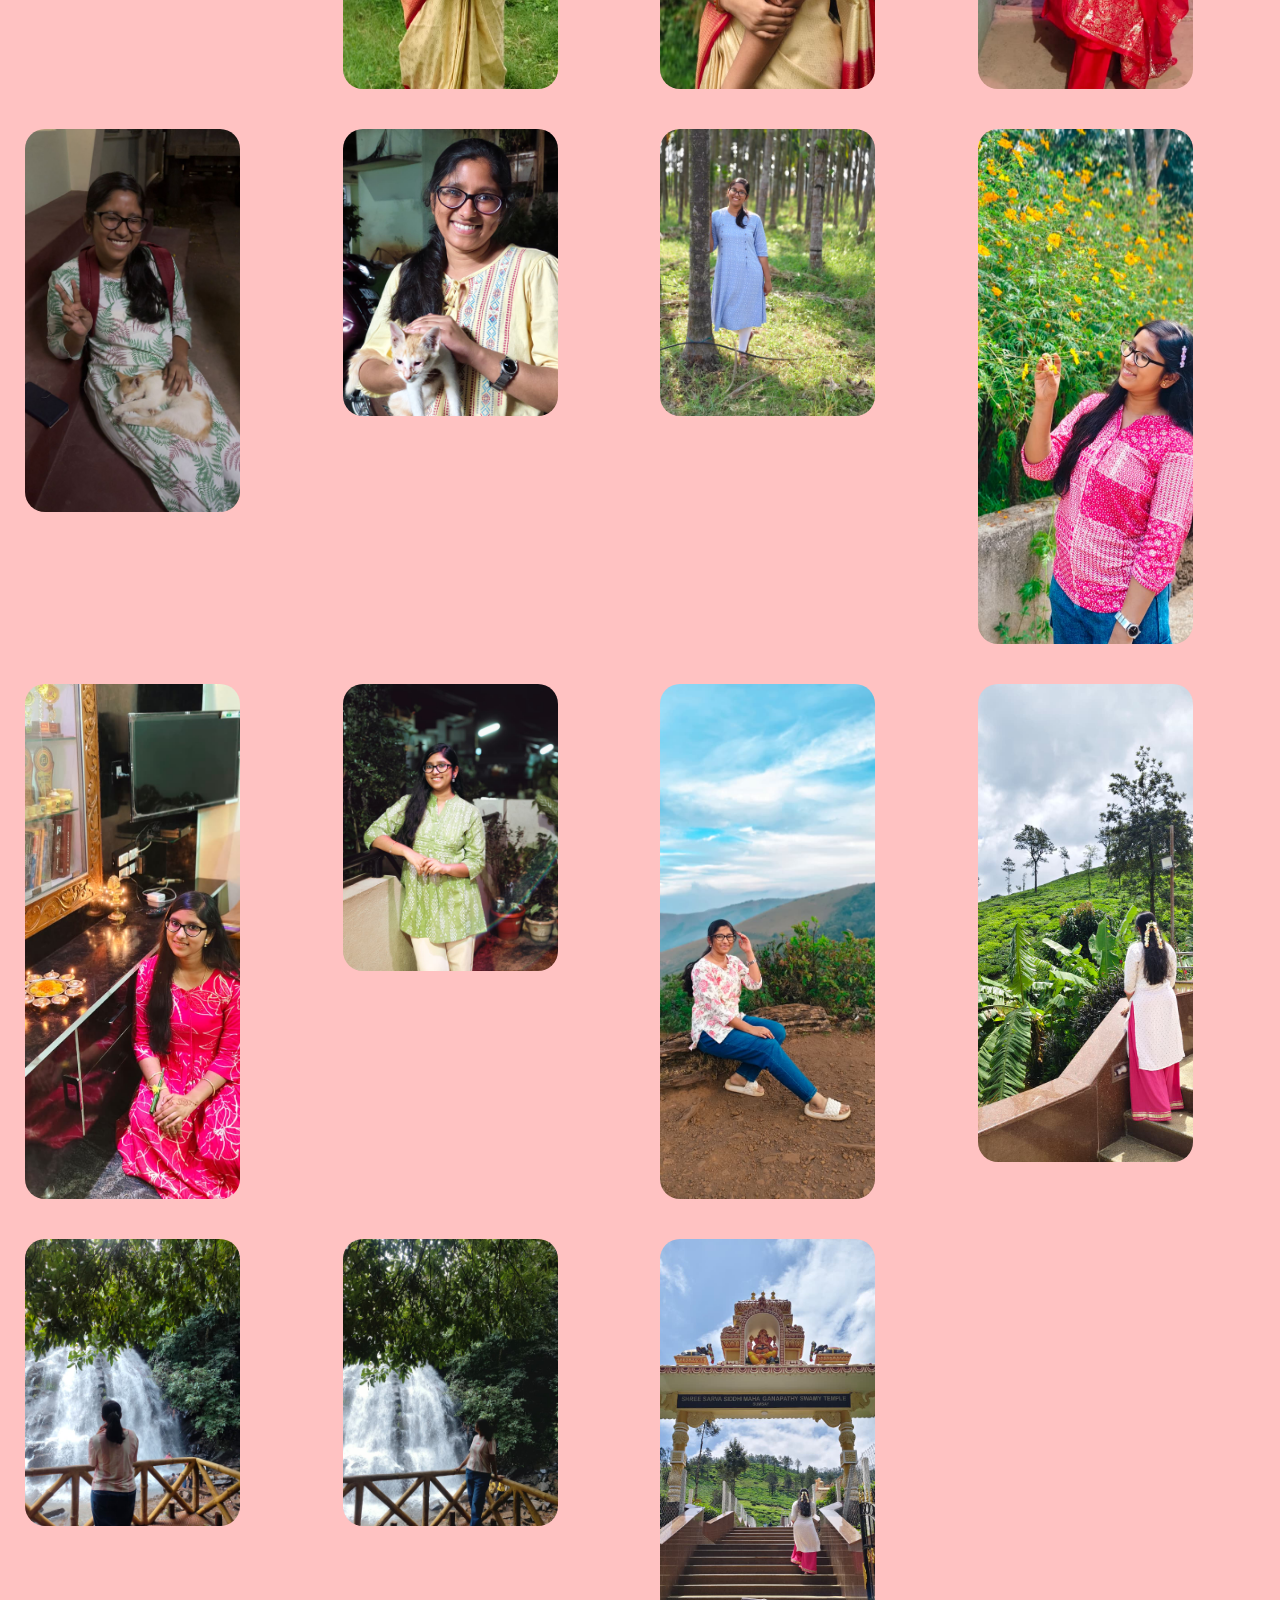
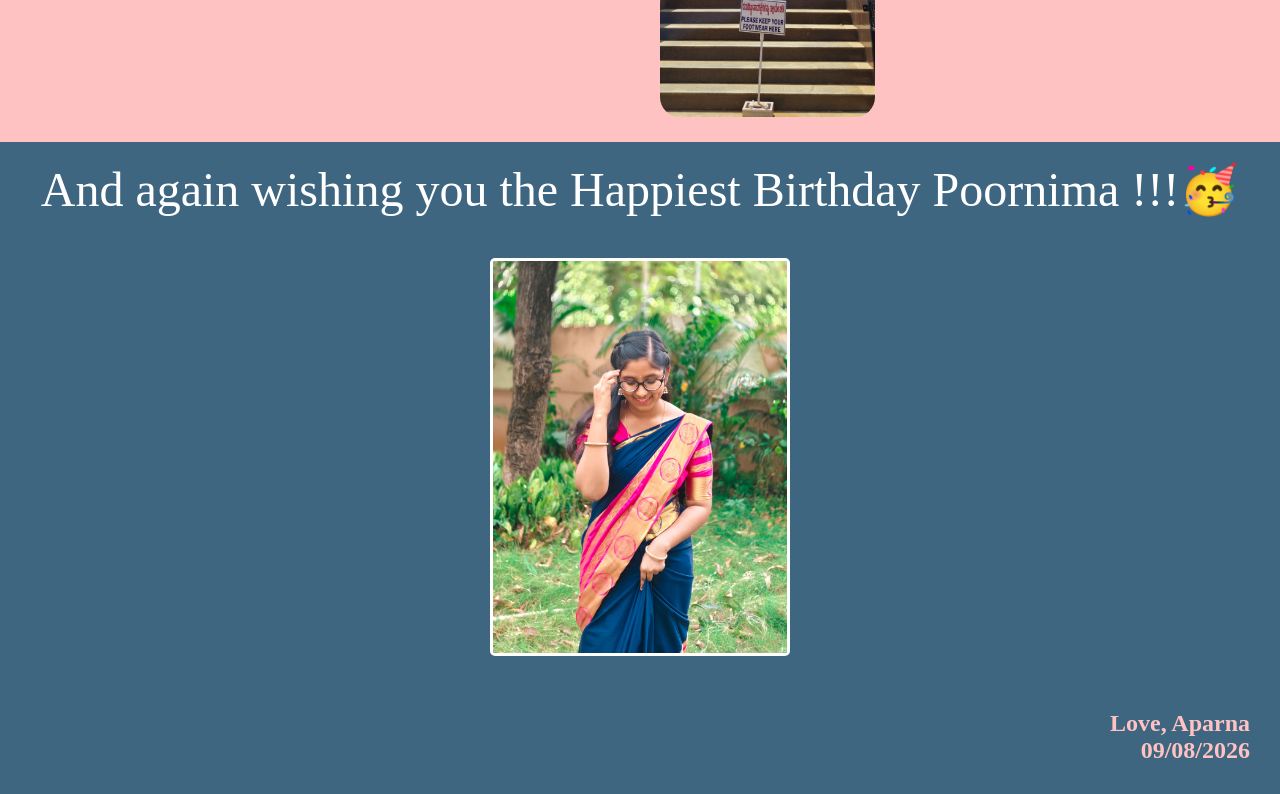
<file: hbd.html>
<!DOCTYPE html>
<html lang="en">
<head>
    <meta charset="UTF-8"> 
    <meta name="viewport" content="width=device-width, initial-scale=1.0">
    <title>HBD_Poornima</title>
    <link rel="stylesheet" href="hbd.css">

</head>
<body>
    <section class="Hero-section" id="heroSec" data-b_color="pink">
        <div class="centre">
            <h2 class="hero-title">TO A VERY SPECIAL PERSON.😎 </h2>
            <h2 class="hero-title">LET'S BEGIN !!</h2>
            <a href="#titleSec" class=" Start-btn">Start</a>
        </div>
        
        <div class="hero-imgs">
            <img src="images/b_ballons_1.png" alt="blue ballons" class="ballon1">
            <img src="images/b_ballons_1.png" alt="blue ballons" class="ballon2">
            <img src="images/b_ballons_1.png" alt="blue ballons" class="ballon3">
            <img src="images/b_ballons_1.png" alt="blue ballons" class="ballon4">
        </div>   
    </section>

    <section class="Title-section" id="titleSec" data-b_color="azure" >
        <div class="b-banner">
            <h1 class="b-heading">Happy 20th Birthday !!</h1>
            <h1 class="b-girl">Dr. Poornima</h1>
        </div>
        <div class="title-img">
            <img src="images/title-pic.jpeg" alt="birthday girl" class="title-pic" width="300px">
        </div>
        <div class="footer-imgs">
            <img src="images/azure-footer.png" alt="hogwarts-castle-footer" class="azure-footer">
            <img src="images/azure-footer.png" alt="hogwarts-castle-footer" class="azure-footer">
        </div>
    </section>

    <section class="letter-section" data-b_color="pink">
        <div class="letter-box">
            <h2 class="letter-title">Dear Poornima,</h2>
            <p class="letter-text">On this special day, I want to wish you a very happy birthday! May your day be filled with love, laughter, and all the things that bring you joy. You deserve nothing but the best on your birthday and always. You're an amazing person and I'm grateful to know you. Your friendship means the world to me.<br>
            I wish we had been friends in school for a little more time. But I guess we had to grow in our own ways and finally ,we met at the right time which led to this friendship which i will always cherish. 
        <br>
    This isn't much. But I wanted to express my feelings and let you know how much you mean to me by this page. So, keep scrolling!</p>
        </div>
        <div class="letter-imgs">
            <img src="images/letter-pic.jpeg" alt="ballons" class="letter-pic"  >
            <img src="images/cake.png" alt="doctor-cake" class="cake-pic">
        </div>
    </section>


    <section class="together-section" data-b_color="azure">
        <div class="together-box">
            <h2 class="together-title">Memories together</h2>
            <p class="together-text">Here are some of the wonderful memories we have shared together. Each moment has been special and I am grateful for every one of them. I want us to have many more memories in the future.(And we will!)</p>
        </div>
        <div class="together-imgs">
            <figure>
                <img src="images/mem1.jpeg" alt="memories1" class="memories-pic">
                <figcaption class="memories-caption"><b>11/12/2021, TEDx at BIET, Davangere.</b><br>When they showed your video about chocolate on the satge, I was so proud of you! I never could believe over the fact that you learnt to speak in English later than most our classmates. You always gave the best speeches. i kinda miss sitting live through those. We both were so excited that day: 1st term-test done, huge university, staying with friends the whole day, listening to speeches, complaining over the fact that others found it boring, the new spider-man movie and more.</figcaption>
            </figure>
            <figure>
                <img src="images/mem2.jpeg" alt="memories2" class="memories-pic">
                <figcaption class="memories-caption"><b>10th Farewell party (I think it was Feb 2022)</b><br>This is such a good photo. But whoever took it did an awful job of lighting. Bro, seeing the ground i realized, i only liked playing outside in the ground when it was with you. We had so much fun! </figcaption>
            </figure>       
            <figure>
                <img src="images/mem3.jpeg" alt="memories3" class="memories-pic">
                <figcaption class="memories-caption">I remember your problem of trying to find good places to take pics, so that you the light doesn't reflect from your spectacles. So, i found one with the least reflection.😂 God I miss those corridors. So many memories from 5th to 10th std of scaring, spying, waiting, hiding and rangoli competitions.</figcaption>
            </figure>
            <figure>
                <img src="images/mem4.jpeg" alt="memories4" class="memories-pic">
                <figcaption class="memories-caption">I thought you looked absolutely gorgeous in that dress. Whenever i see photos of you where you're dressed up, i can't help but admire your ELEGANCE.(But you have a hilarious face here though 🤣)</figcaption>
            </figure>
            <figure>
                <img src="images/mem5.jpeg" alt="memories5" class="memories-pic">
                <figcaption class="memories-caption">I knew I was gonna miss you the most then anyone and anything in our school. I didn't want the last school day to end at all. Especially when I found out I was going to crazy Kota and you were going to your jail PU college. (It was so hard to call you 😭) Remember the antics we used to do wish a Happy birthday those 2 years. </figcaption>    
            </figure>
            <figure>
                <img src="images/mem6.jpeg" alt="memories6" class="memories-pic">
                <figcaption class="memories-caption">Our first reunion after 11th.<br>We had such a great time catching up! That was probabaly the first time i realized of fast time goes by when you don't want it to. We are wearing the T-shirts we got from Byadgi. (Another great memory!) I might have had many friends in Kota that year, but no hangout with them compared to the the littlr time i got this day.</figcaption>   
            </figure>
            <figure>
                <img src="images/mem7.jpeg" alt="memories7" class="memories-pic">
                <figcaption class="memories-caption">It is kinda hilarious that we can remember names and stories of all our friends in school but not most of our PU friends. We have such fond memories with all of them of teasing, complaining and lunch with crazy discusions😂. </figcaption>
            </figure>
            <figure>
                <img src="images/mem8.jpeg" alt="memories8" class="memories-pic">
                <figcaption class="memories-caption">I hated the fact that I had to miss this. But I clearly remember you calling from school. I had missed you alot. And I was so proud of us for our achievements . But I don't think I will love ever studying as much as I did when we both studied together. The craze and fun we had then. No one understood us, but we didn't care, becase we had each other.😍 </figcaption>    
            </figure>
            <figure>
                <img src="images/mem9.jpeg" alt="memories9" class="memories-pic">
                <figcaption class="memories-caption">Our 2nd Reunion, in August, 2025<br>I was so happy, because now we had the possibility of meeting atleast a couple times a year. And you were still the same warm-hearted, kind(remember the bus thing while going back) and got excited on the smallest things with me. I know, I can't show my emotions much but I really hope I showed how much i missed you then.</figcaption>
            </figure>
            <figure>
                <img src="images/mem10.jpeg" alt="memories10" class="memories-pic">
                <figcaption class="memories-caption">Best candid pic ever.<br> You know I rarely wear this T-shirt because I wore out our old balck and pink T-shirt because of how much I wore it. I don't want this T-shirt to fade out too. So, it is for special occassions only. And your smile here, broooooo😮😍 </figcaption>
            </figure>
            <figure>
                <img src="images/mem11.jpeg" alt="memories11" class="memories-pic">
                <figcaption class="memories-caption">Bro, teach me how to pose! You look so good here.</figcaption>
            </figure>
            <figure>
                <img src="images/mem12.jpeg" alt="memories12" class="memories-pic">
                <figcaption class="memories-caption">Our couple meet in Cubbon park, third wheeled by my sister.😂 We had so much fun. But again why did time go fast brooo...😭 I reaaly like doing mundane stuff like talking and seeing movies with you. And you know our friendship is so unique (how the heck do i put it in words?? I thought I could, but it is not happeneing. I will explain it some other time).  </figcaption>
            </figure>
            <figure>
                <img src="images/mem13.jpeg" alt="memories13" class="memories-pic">
                <figcaption class="memories-caption">I really do love listening to you talk. </figcaption>   
            </figure>
            <figure>
                <img src="images/mem14.jpeg" alt="memories14" class="memories-pic">
                <figcaption class="memories-caption">And i want us to have so many more memories like this.<br> MANY, MANY, MANY MORE....</figcaption>   
            </figure>
            <figure>
                <img src="images/mem15.jpeg" alt="memories15" class="memories-pic">
                <figcaption class="memories-caption">And I know we will. Why is Davangere so far from Bengaluru bro...?😭😂 </figcaption>   
            </figure>

        </div>
    </section>

    <section class="Her-section" data-b_color="pink">
        <div class="end-box">
            <h2 class="end-title">Lastly...</h2>
            <p class="end-note">I am so proud of the person you are today and i know you will be the most amazing and kind Doctor and person to anyone you will meet in the future. When you told me you wanted to be Doctor, I thought it was the best profession for you, since you're the most hardworking, passionate and kindest person I know. And you will be the kind of doctor who will inspire any kid you meet to be a doctor. I know it is hard, but don't give up hope and don't compare with others. Just be dedicated to learn because we got this opportunity from all our well-wishers and hardwork. </p>
        </div>
    <div class="memory-box">
        <h2 class="last-note">AND I WILL BE ALWAYS HERE, CHEERING FOR YOU!! </h2>
    </div>
    <div class="nice-pics">
        <img src="images/p1.jpeg" alt="pic1">
        <img src="images/p2.jpeg" alt="pic1">
        <img src="images/p3.jpeg" alt="pic1">
        <img src="images/p4.jpeg" alt="pic1">
        <img src="images/p5.jpeg" alt="pic1">
        <img src="images/p6.jpeg" alt="pic1">
        <img src="images/p7.jpeg" alt="pic1">
        <img src="images/p8.jpeg" alt="pic1">
        <img src="images/p9.jpeg" alt="pic1">
        <img src="images/p10.jpeg" alt="pic1"> 
        <img src="images/p12.jpeg" alt="pic1">
        <img src="images/p13.jpeg" alt="pic1">
        <img src="images/p14.jpeg" alt="pic1">
        <img src="images/p15.jpeg" alt="pic1">
        <img src="images/p16.jpeg" alt="pic1">

        
    </div>
    </section>

    <section class="footer" data-b_color="azure">
        <h1 class="footer-text">And again wishing you the Happiest Birthday 
            Poornima !!!🥳</h1>
            <div class="footer-img">
                <img src="images/p11.jpeg" alt="pic1">
            </div>
            
        <h2 class="yours">Love, Aparna <br>09/08/2026</h2> 
    </section>
</body>
</html>
</file>
<file: hbd.css>
/*==RESET & BASE STYLES==*/
* {
  margin: 0;
  padding: 0;
  box-sizing: border-box;
}

:root{
    --pink: #ffc2c2;
    --azure: #3e6680;
    --blue: #070b7a;
    --white: #ffffff;
    --black: #000000;
    --light:#fffbf3;
    --comic-font: "Comic Sans MS", "Comic Sans", cursive;;

}
section[data-b_color="pink"] {
    background-color: var(--pink);
    color: var(--azure);
    width: 100%;
    overflow-x: hidden; /* Clips any content that tries to push past the screen width */
}
section[data-b_color="azure"] {
    background-color: var(--azure);
    color: var(--pink);
    width: 100%;
    overflow-x: hidden; /* Clips any content that tries to push past the screen width */
}

/* HERO-SECTION */
.Hero-section .centre {
    font-family: var(--comic-font);
    text-align: center;
    padding: 2em;

}
.Hero-section .centre h2 {
    font-size: 2rem;
    margin: 1rem 1rem;
    margin-top: 2rem;
    text-align: center;
}
.Start-btn{
    background-color: var(--white);
    text-decoration: none;
    font-size: 1.5rem;
    text-align: center;
    padding: 10px 20px;
    border-radius: 15px;
    font-family: var(--comic-font);
    align-items: center;
    margin: 20px;
    font-weight: bold;
    color: var(--blue);
    box-shadow: 0px 4px 6px var(--black);
    /*Add animation to pop, later*/
    /* add transition, hover, transform */
}
.hero-imgs {
    position: relative;
    width: 100%;
    height: 450px;  
}
.hero-imgs img {
    position: absolute;
    max-width: 75%;
    height: auto;   
}
.ballon1 {
    left: 0.5%;
    z-index: 1;
}
.ballon2{
    right: 0.5%;
    z-index: 2;
}
.ballon3{
    left: 20%;
    z-index: 3;
}
.ballon4{
    right: 20%;
    z-index: 4;
}
/* TITLE-SECTION */
.b-banner{
    padding: 10px;
    text-align: center;
}
.b-heading{
    color: var(--white);
    font-size: 3.5rem;
    font-weight: 600;
    letter-spacing: 1px;
    margin: 4rem 1rem 1rem;
}
.b-girl {
  font-family:var(--comic-font);
  color: #ffb1b8; /* Matches the soft pink typography color */
  font-size: 3rem;
  font-weight: 500;
  margin-top: 0;
  /* add animation, a lot */

}
.title-img{
    align-items: center;
    text-align: center;
}
.title-pic{
    border: 3px solid var(--white);
    border-radius: 5px;
    height: auto;
    /* animation */
}
/* azure section's footer img*/
.footer-imgs{
    display: flex;
}
/* Letter-section */
.letter-box{
    background-color: var(--light);
    padding: 2rem;
    margin: 3rem;
    border-radius: 10px;
    font-family: var(--comic-font);
    font-size: 1.4rem;
}
.letter-title{
    font-size: 1.5em;
}
.letter-text{
    margin: 9px;
}
.letter-imgs{
    display: grid;
    grid-template-columns: repeat(auto-fit, minmax(400px, 1fr));
    align-items: center;
    justify-items: center;
    gap: 30px;
    margin: 20px;

}
.letter-pic{
    width: minmax(300px, 100%);
    height: auto;  
    border: 5px solid var(--white); 
    border-radius: 10px;
    /* 1. Basic Animation Configuration */
    animation-name: pop;
    animation-duration: 1s;
    animation-timing-function: ease-out;
    
    /* 2. Freeze the image at its final 'to' frame permanently */
    animation-fill-mode: both; 

    /* 3. Bind tracking to the viewport window */
    animation-timeline: view();
    
    /* 4. THE FIX: Change the timeline range behavior */
    /* This forces the timeline to only scale between the moment it enters the screen (0%) */
    /* until it is fully inside the screen (100%). Past that point, it locks. */
    animation-range: entry 0% entry 100%;
    /* The Fix: Isolates the animation layer so it doesn't affect section spacing */
    will-change: transform, opacity; 
}

.cake-pic{
    width: minmax(300px, 100%);
    height: auto;  
}
/* Memeories Together */
.together-box{
    background-color: var(--pink);
    padding: 2rem;
    margin: 3rem;
    border-radius: 10px;
    font-family: var(--comic-font);
    font-size: 1.4rem;
    border: var(--white) 3px solid;
}
.together-title{
    font-size: 1.5em;
    color: var(--blue);
    text-align: center;
}
.together-text{
    margin: 9px;
    color: var(--azure);
}
.together-imgs{
    display: grid;
    grid-template-columns: repeat(auto-fit, minmax(400px, 1fr));
    gap: 30px;
    justify-items: space-around;
    margin: 20px;
}
.together-imgs figure{
    width: minmax(300px, 50%);
    height: auto;
    background-color: var(--pink);
    border: var(--white) 3px solid;
    border-radius: 20px;
    align-items: center;
    text-align: center;
}
.together-imgs img{
    width: 90%;
    height: auto;  
    border-radius: 20px;
    margin: 15px;
}
.together-imgs figcaption{
    color: var(--blue);
    font-size: 1.2rem;
    margin: 30px;
    font-weight: 600;
    font-family: var(--comic-font);
}
/* Her-section */
.end-box{
    background-color: var(--white);
    padding: 2rem;
    margin: 3rem;
    border-radius: 10px;
    font-family: var(--comic-font);
    font-size: 1.4rem;
    border: var(--white) 3px solid;
}
.memory-box{
     background-color: var(--white);
    padding: 2rem;
    margin: 3rem;
    border-radius: 10px;
    font-family: var(--comic-font);
    font-size: 1.4rem;
    border: var(--white) 3px solid;
    text-align: center;  
}
.nice-pics{
    display: grid;
    grid-template-columns: repeat(auto-fit, minmax(300px, 1fr));
    gap: 10px;
    justify-items: space-around;
    margin: 10px;
}
.nice-pics img{
    width: 70%;
    height: auto;  
    border-radius: 20px;
    margin: 15px;
}
/* Footer */
.footer-img{
    align-items: center;
    text-align: center;
}
.footer img{
    border: 3px solid var(--white);
    border-radius: 5px;
    height: auto;
    width: 300px;
    margin: 20px;
    
}
.footer h1{
  font-family:var(--comic-font);
  color: var(--white); /* Matches the soft pink typography color */
  font-size: 3rem;
  font-weight: 500;
  margin: 20px;
  text-align: center;
  /* add animation, a lot */
}
.footer h2{
    text-align: right;
    margin: 30px;
}
</file>
